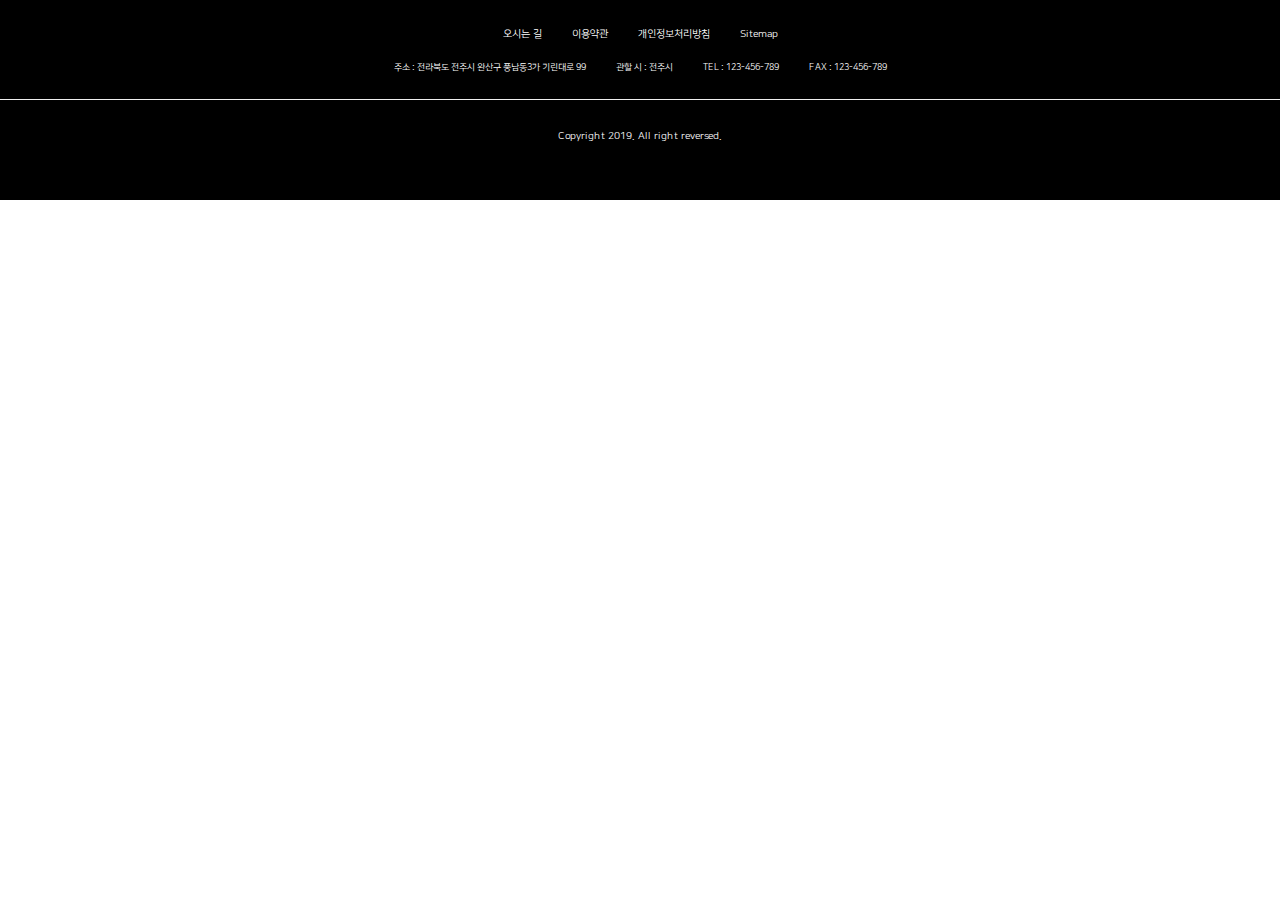
<file: hanok/index_footer.html>
<!DOCTYPE html>
<html lang="ko">
<head>
    <meta charset="UTF-8">
    <title>전주한옥마을 푸터</title>
    <meta name="viewport" content="width=device-width , initial-scale=1.0">
    <link rel="stylesheet" href="css/main.css">
	<link rel="stylesheet" href="css/index_footer.css">
    <script src="js/prefixfree.min.js"></script>
    <script src="js/jquery-3.4.1.min.js"></script>
    <style>
		body {font-family:  'NanumSquareR';}
	</style>
   
	<script>

	</script>
    
</head>
<body>  
	<footer id="footer">
		<ul class="footer_t">
			<li><a href="#">오시는 길</a></li>
			<li><a href="#">이용약관</a></li>
			<li><a href="#">개인정보처리방침</a></li>
			<li><a href="#">Sitemap</a></li>
		</ul>
		<ul class="footer_m">
			<li>주소 : 전라북도 전주시 완산구 풍남동3가 기린대로 99</li>
			<li>관할 시 : 전주시</li>
			<li>TEL : 123-456-789</li>
			<li>FAX : 123-456-789</li>
		</ul>
		<P>Copyright 2019. All right reversed.</P>
	</footer>
</body>
</html>
</file>
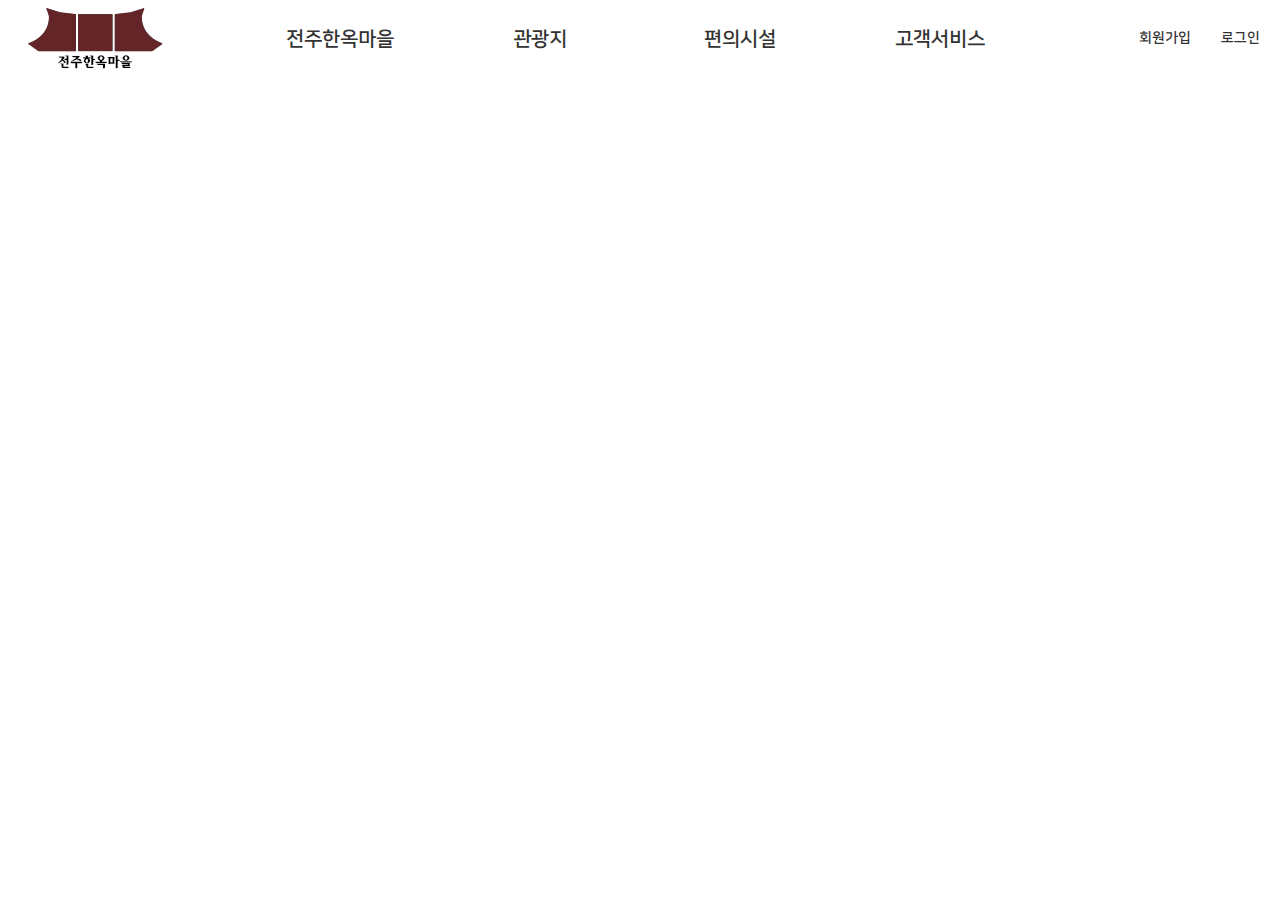
<file: hanok/index_header.html>
<!DOCTYPE html>
<html lang="ko">
<head>
    <meta charset="UTF-8">
    <title>전주한옥마을 헤더</title>
    <meta name="viewport" content="width=device-width , initial-scale=1.0">
    <link rel="stylesheet" href="css/main.css">
    <link rel="stylesheet" href="css/index_header.css">

    
    <script src="js/prefixfree.min.js"></script>
    <script src="js/jquery-3.4.1.min.js"></script>
    <style>
		body {font-family:  'NanumSquareR';}
	</style>
   
	<script>
		$(function(){
			
			$("#gnb>ul>li").hover(function(){
				var i = $(this).index();
				$("ul.sub_menu").stop().slideDown();
				$("header").css({"height":"350px","transition": "0.5s"});
			}, function(){
				$("ul.sub_menu").stop().slideUp();
				$("header").css({"height":"80px","transition": "0.5s"});

			});
			
			
			$("#gnb > ul > li ").mouseenter(function(){
				var i = $(this).index();
				$("#gnb > ul > li > a ").removeClass();
				/*$("#gnb > ul > li > a").eq(i).addClass("kkk");*/
			});
			$("#gnb > ul > li ").mouseleave(function(){
				var i = $(this).index();
				/*$("#gnb > ul > li > a").eq(i).removeClass("kkk");*/
			});
			
			$(".m_nav > .b1").click(function(){
				$(".one").slideToggle("fast");
				$(".two").slideUp("fast");
				$(".three").slideUp("fast");
				$(".four").slideUp("fast");
			});
			
			$(".m_nav > .b2").click(function(){
				$(".one").slideUp("fast");
				$(".two").slideToggle("fast");
				$(".three").slideUp("fast");
				$(".four").slideUp("fast");
			});
			
			$(".m_nav > .b3").click(function(){
				$(".one").slideUp("fast");
				$(".two").slideUp("fast");
				$(".three").slideToggle("fast");
				$(".four").slideUp("fast");
			});
			
			$(".m_nav > .b4").click(function(){
				$(".one").slideUp("fast");
				$(".two").slideUp("fast");
				$(".three").slideUp("fast");
				$(".four").slideToggle("fast");
			});
			
			$(".h_menu").click(function(){
				$(".m_menu").slideDown(250,"swing");
				return false;
			});
			$(".close").click(function(){
				$(".m_menu").slideUp(250,"swing");
			});
		});
	</script>
    
</head>
<body>  
	<header>
		<div id="nav">
			<h1><a href="index.html"><img src="images/logo.png" alt="로고"></a></h1>
			<div id="gnb">
			<ul>
				<li><a href="#">전주한옥마을</a><div class="t_line">전주한옥마을</div>
					<ul class="sub_menu">
						<li><a href="sub1.html">한옥마을소개</a></li>
						<li><a href="sub1-1.html">오시는 길</a></li>
					</ul>
				</li>
				<li><a href="#">관광지</a><div class="t_line">전주한옥마을</div>
					<ul class="sub_menu">
						<li><a href="sub2.html">전동성당</a></li>
						<li><a href="sub2-1.html">자만벽화마을</a></li>
						<li><a href="sub2-2.html">경기전</a></li>
						<li><a href="sub2-3.html">풍남문</a></li>
					</ul>
				</li>
                <li><a href="sub3.html">편의시설</a><div class="t_line">전주한옥마을</div>
					<ul class="sub_menu">
						<li><a href="sub3.html#section_1">관광안내소</a></li>
						<li><a href="sub3.html#section_3">공영주차장</a></li>
						<li><a href="sub3.html#section_4">셔틀버스</a></li>
					</ul>
				</li>
                <li><a href="#">고객서비스</a><div class="t_line">전주한옥마을</div>
					<ul class="sub_menu">
						<li><a href="sub4.html">뉴스</a></li>
						<li><a href="sub4-1.html">이벤트</a></li>
						<li><a href="sub4-2.html">포토</a></li>
					</ul>
				</li>
			</ul>
		</div>
			<ul class="nav_right">
				<li><a href="join.html">회원가입</a></li>
				<li><a href="login.html">로그인</a></li>
			</ul>
			<a class="h_menu" href="#"><img src="images/h_menu.png" alt="햄버거메뉴" width="30px" height="30px"></a>
			
			<div class="m_menu">
				<div class="m_top">
					<a href="login.html" class="login">로그인</a>
					<a href="join.html" class="join">회원가입</a>
					<a href="#" class="close"><img src="images/x.png" alt="취소" width="15px" height="15px"></a>
				</div>
				<ul class="m_nav">
					<li class="b1"><a href="#">전주한옥마을</a>
						<ul class="m_sub one">
							<li><a href="sub1.html">한옥마을소개</a></li>
							<li><a href="sub1-1.html">오시는길</a></li>
						</ul>
					</li>
					<li class="b2"><a href="#">관광지</a>
						<ul class="m_sub two">
							<li><a href="sub2.html">전동성당</a></li>
							<li><a href="sub2-1.html">자만벽화마을</a></li>
							<li><a href="sub2-2.html">경기전</a></li>
							<li><a href="sub2-3.html">풍남문</a></li>
						</ul>
					</li>
					<li class="b3"><a href="#">편의시설</a>
						<ul class="m_sub three">
							<li><a href="sub3.html">관광안내소</a></li>
							<li><a href="sub3.html">공영주차장</a></li>
							<li><a href="sub3.html">셔틀버스</a></li>
						</ul>
					</li>
					<li class="b4"><a href="#">고객서비스</a>
						<ul class="m_sub four">
							<li><a href="sub4.html">뉴스</a></li>
							<li><a href="sub4-1.html">이벤트</a></li>
							<li><a href="sub4-2.html">자료실</a></li>
						</ul>
					</li>
				</ul>
				<div class="m_bottom">
					<ul>
						<li><a href="https://www.instagram.com/explore/tags/%EC%A0%84%EC%A3%BC%ED%95%9C%EC%98%A5%EB%A7%88%EC%9D%84/"><i class="fa fa-instagram"></i></a></li>
						<li><a href="https://twitter.com/?lang=ko"><i class="fa fa-twitter"></i></a></li>
						<li><a href="https://www.youtube.com/channel/UCPmy2I2GzZb2YyoRh7GR_kg"><i class="fa fa-youtube"></i></a></li>
						<li><a href="https://www.facebook.com/jeonju.kr"><i class="fa fa-facebook-square"></i></a></li>
						
					</ul>
				</div>
			</div>
		</div>
		
		
	</header>
</body>
</html>
</file>
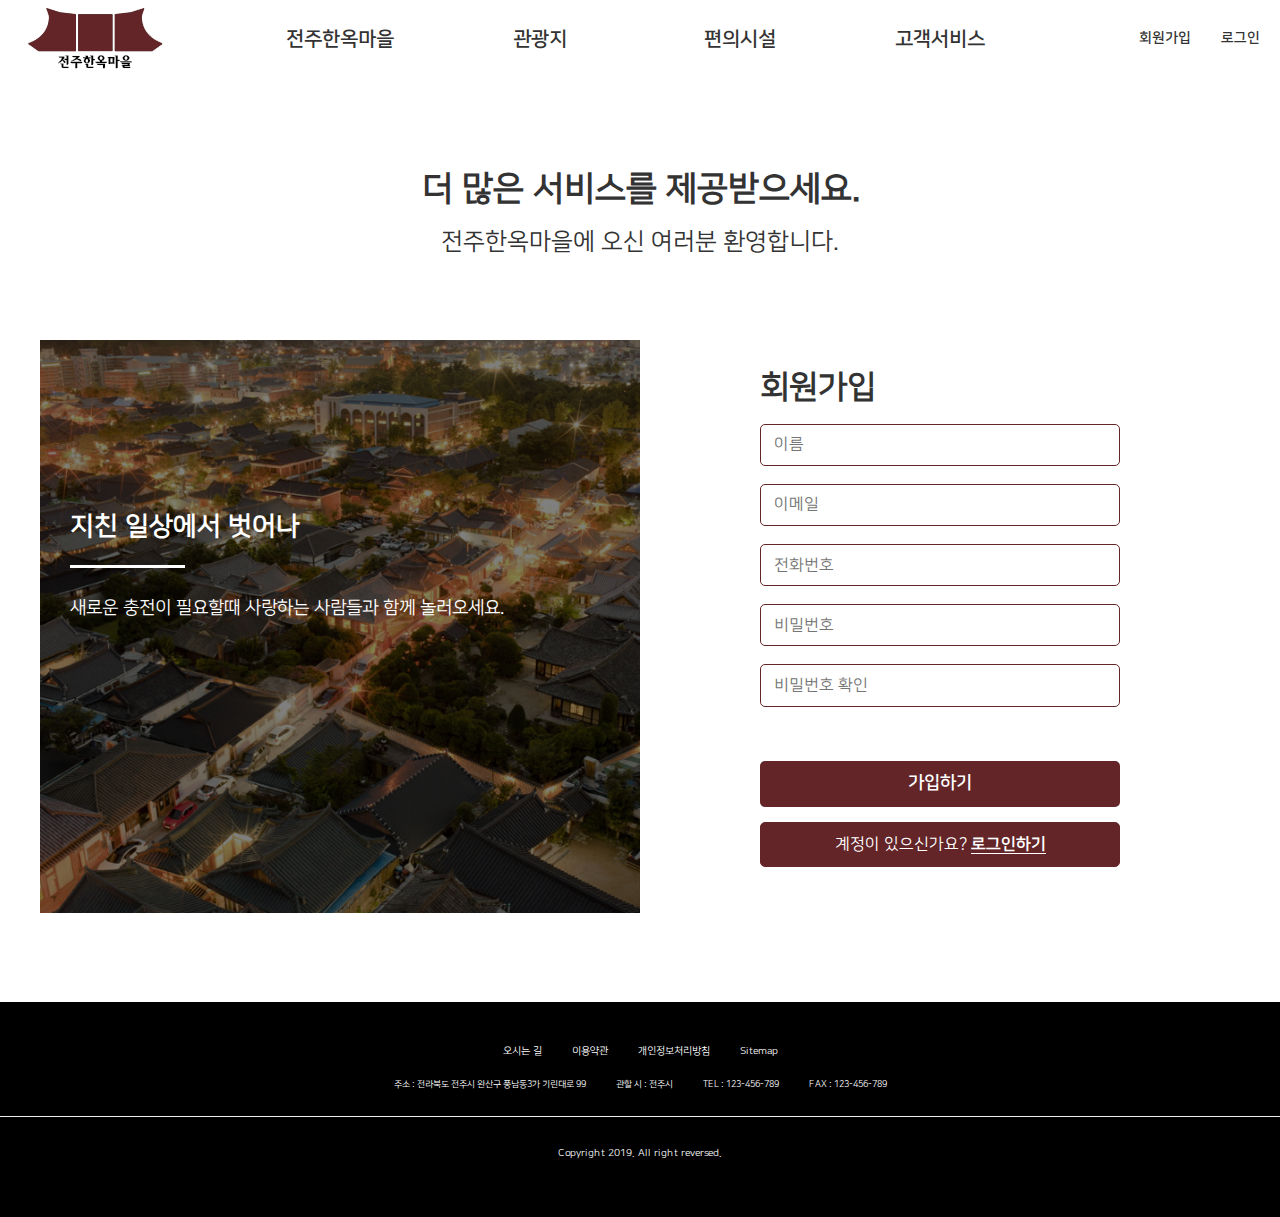
<file: hanok/join.html>
<!DOCTYPE html>
<html lang="ko">
<head>
    <meta charset="UTF-8">
    <title>회원가입</title>
    <meta name="viewport" content="width=device-width , initial-scale=1.0">
    <link rel="stylesheet" href="css/main.css">
    <link rel="stylesheet" href="css/index.css">
    <link rel="stylesheet" href="css/join.css">
    <link href="https://fonts.googleapis.com/css?family=Nanum+Myeongjo:400,700&display=swap" rel="stylesheet">
    
    <script src="js/prefixfree.min.js"></script>
    <script src="js/jquery-3.4.1.min.js"></script>



	
	<script type="text/javascript">
		$(document).ready(function(){
			
		 $("header").load("index_header.html");	
         $("footer").load("index_footer.html");
		});
	
	</script>
	
	
</head>
<body>
	<!--header-->
	<div id="cvcv">
		<header class="scroll_num"></header>
	</div>
    
        <div id="join_area">
           <h2>더 많은 서비스를 제공받으세요.</h2>
           <p class="maintxt">전주한옥마을에 오신 여러분 환영합니다.</p>
            <div class="join_img">
                <img src="images/login.png" alt="회원가입이미지">
                <h3>지친 일상에서 벗어나</h3>
                <p>새로운 충전이 필요할때 사랑하는 사람들과 함께 놀러오세요.</p>
            </div>
            <div class="join_form">
                <div class="join_box">
                    <h3 class="tit">회원가입</h3>
                    <div class="form_list">
                        <div class="input_name">
                            <input type="text" id="username" class="name" placeholder="이름">
                        </div>
                        <div class="input_email">
                            <input type="text" id="useremail" class="email" placeholder="이메일">
                        </div>
                        <div class="input_number">
                            <input type="text" id="usernumber" class="number" placeholder="전화번호">
                        </div>
                        <div class="input_pw">
                            <input type="password" id="userpw" class="pw" placeholder="비밀번호">
                        </div>
                        <div class="input_pwck">
                            <input type="password" id="userpwck" class="pwck" placeholder="비밀번호 확인">
                        </div>
                        <button type="button" class="joinbutton">가입하기</button>
                        
                        <a href="login.html" class="account">계정이 있으신가요?      <span class="account_bold">로그인하기</span></a>
                        
                        
                    </div>
                </div>
                
            </div>
        </div>
    
    
	<footer id="footer"></footer>
	
	
	
	
	
</body>
</html>
</file>
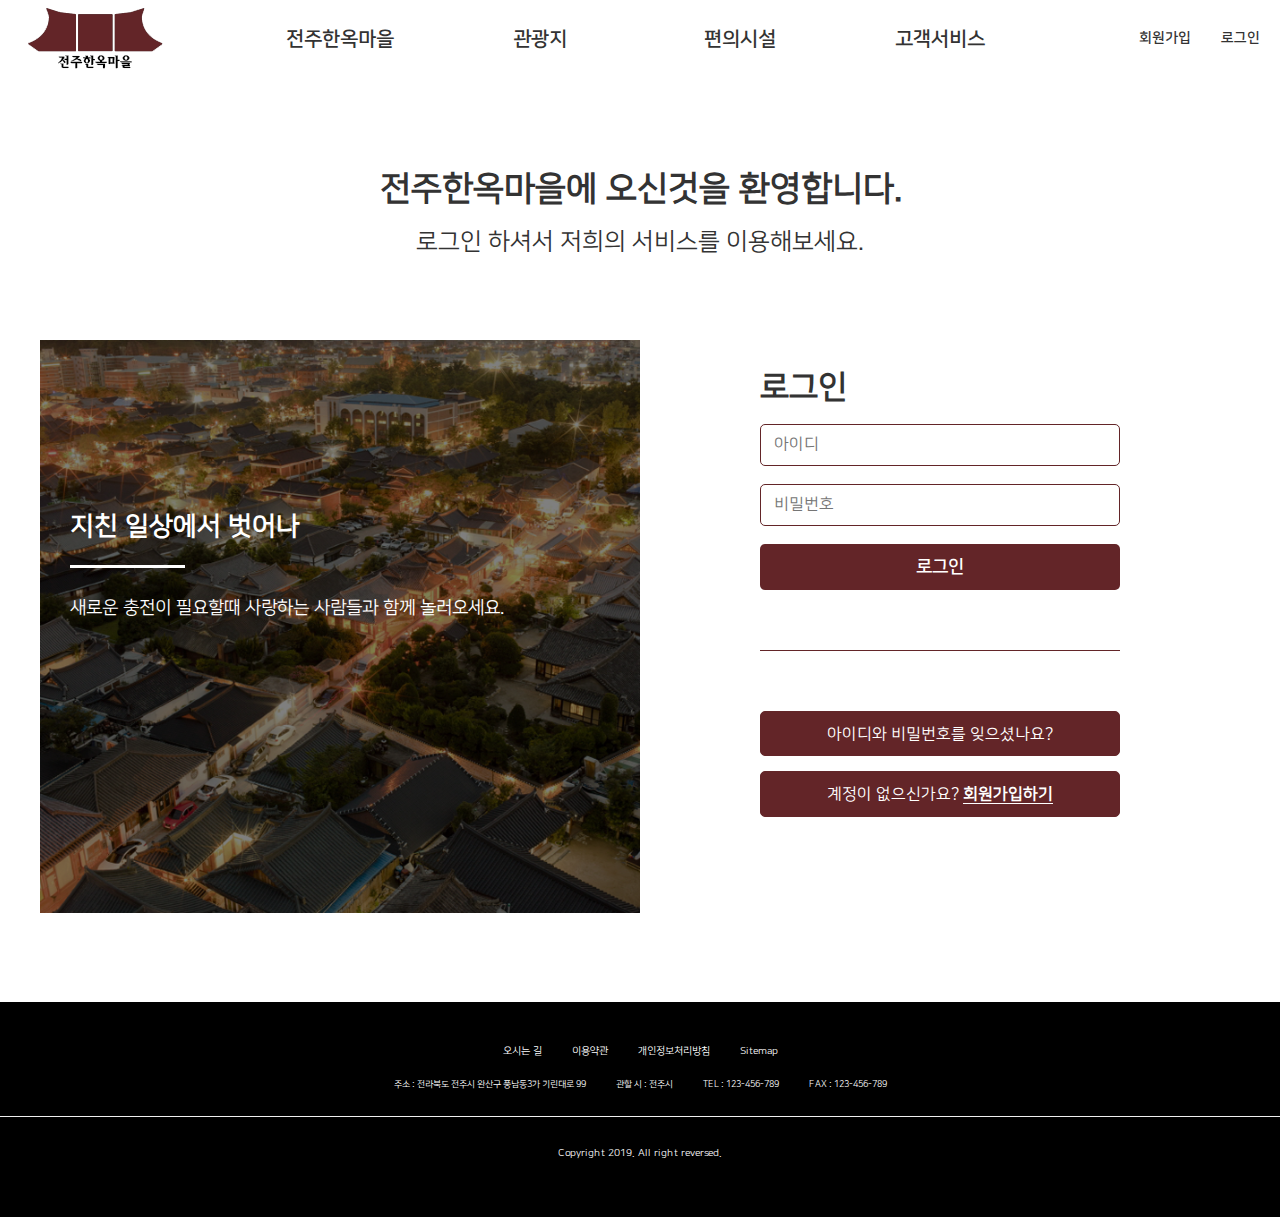
<file: hanok/login.html>
<!DOCTYPE html>
<html lang="ko">
<head>
    <meta charset="UTF-8">
    <title>로그인</title>
    <meta name="viewport" content="width=device-width , initial-scale=1.0">
    <link rel="stylesheet" href="css/main.css">
    <link rel="stylesheet" href="css/index.css">
    <link rel="stylesheet" href="css/login.css">
    <link href="https://fonts.googleapis.com/css?family=Nanum+Myeongjo:400,700&display=swap" rel="stylesheet">
    
    <script src="js/prefixfree.min.js"></script>
    <script src="js/jquery-3.4.1.min.js"></script>



	
	<script type="text/javascript">
		$(document).ready(function(){
			
		 $("header").load("index_header.html");	
         $("footer").load("index_footer.html");
		});
	
	</script>
	
	
</head>
<body>
	<!--header-->
	<div id="cvcv">
		<header class="scroll_num"></header>
	</div>
    
        <div id="login_area">
           <h2>전주한옥마을에 오신것을 환영합니다.</h2>
           <p class="maintxt">로그인 하셔서 저희의 서비스를 이용해보세요.</p>
            <div class="login_img">
                <img src="images/login.png" alt="">
                <h3>지친 일상에서 벗어나</h3>
                <p>새로운 충전이 필요할때 사랑하는 사람들과 함께 놀러오세요.</p>
            </div>
            <div class="login_form">
                <div class="login_box">
                    <h3 class="tit">로그인</h3>
                    <div class="form_list">
                        <div class="input_id">
                            <input type="id" id="userid" class="id" placeholder="아이디">
                        </div>
                        <div class="input_pw">
                            <input type="password" id="userpw" class="pw" placeholder="비밀번호">
                        </div>
                        <button type="button" class="loginbutton">로그인</button>
                    </div>
                </div>
                <div class="find_info">
                    <a href="#" class="forget">아이디와 비밀번호를 잊으셨나요?</a>
                    <a href="join.html" class="account">계정이 없으신가요?      <span class="account_bold">회원가입하기</span></a>
                </div>
            </div>
        </div>
    
    
	<footer id="footer"></footer>
	
	
	
	
	
</body>
</html>
</file>
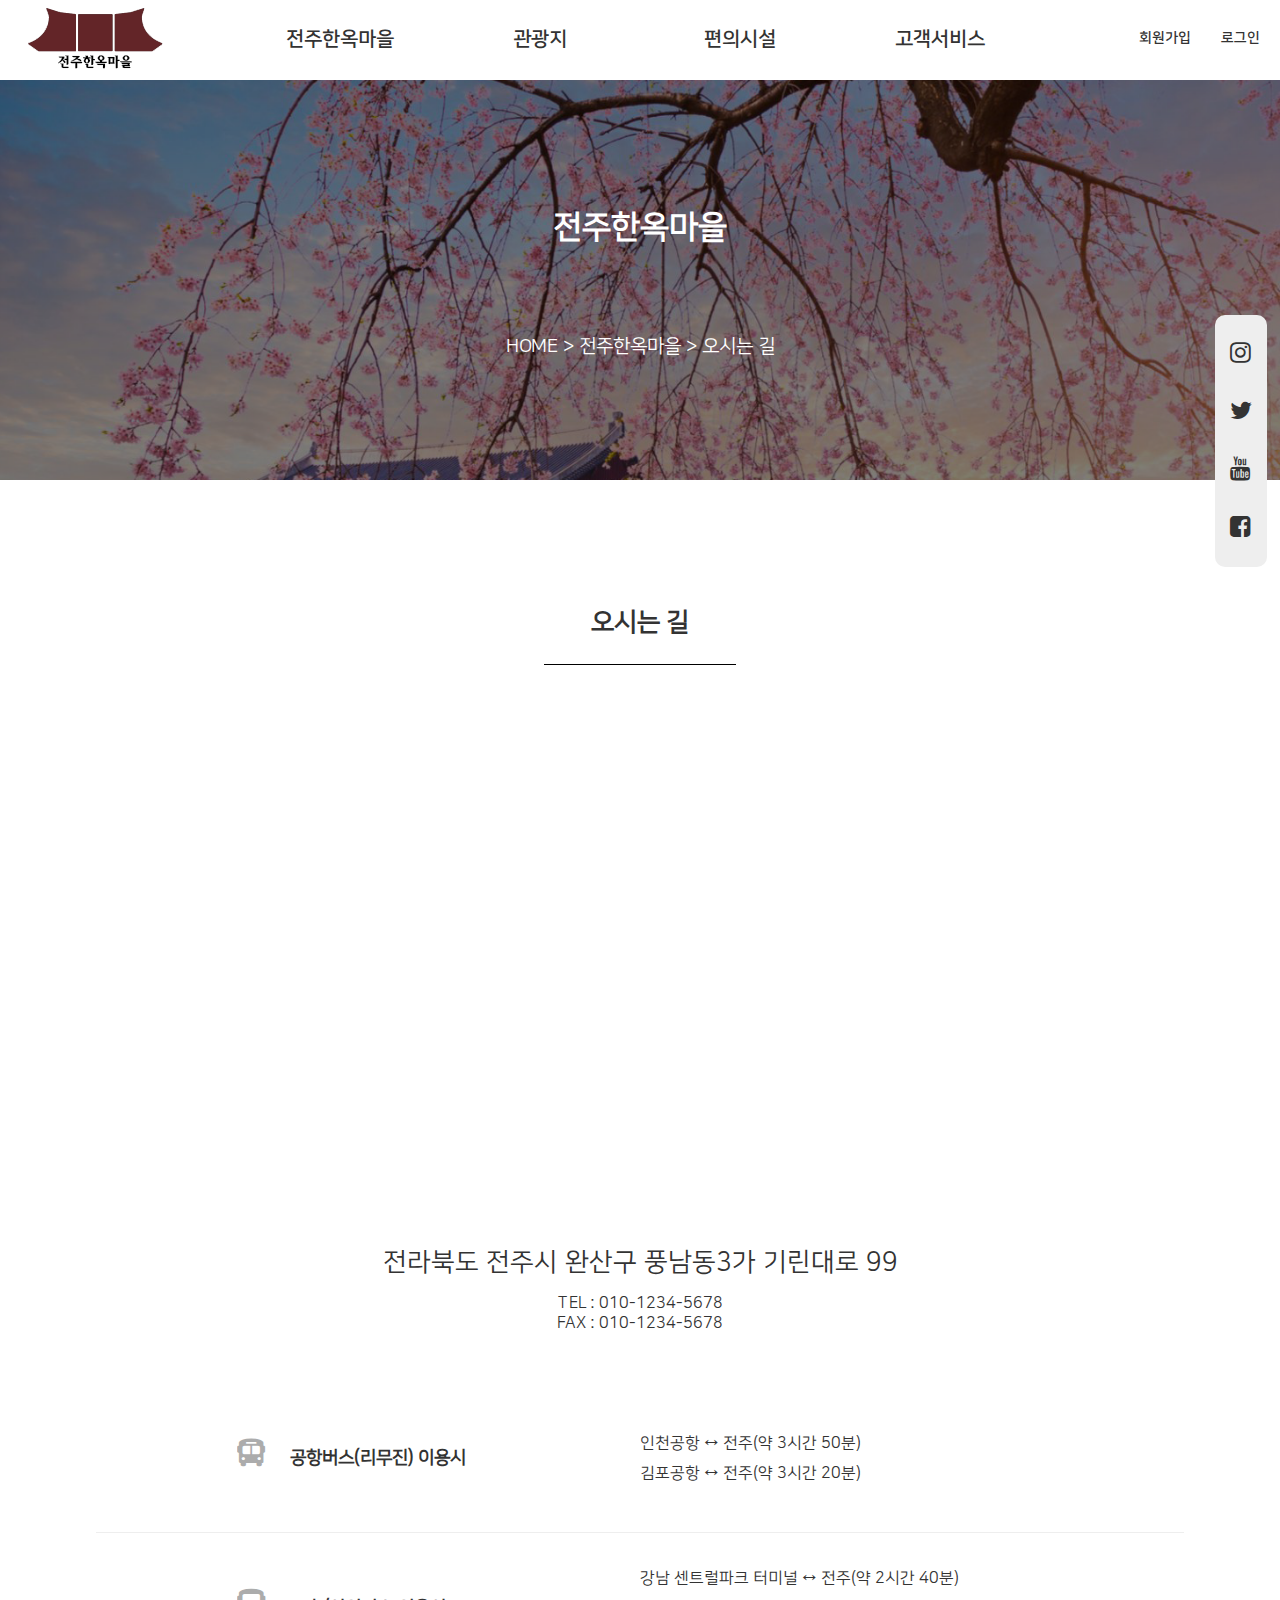
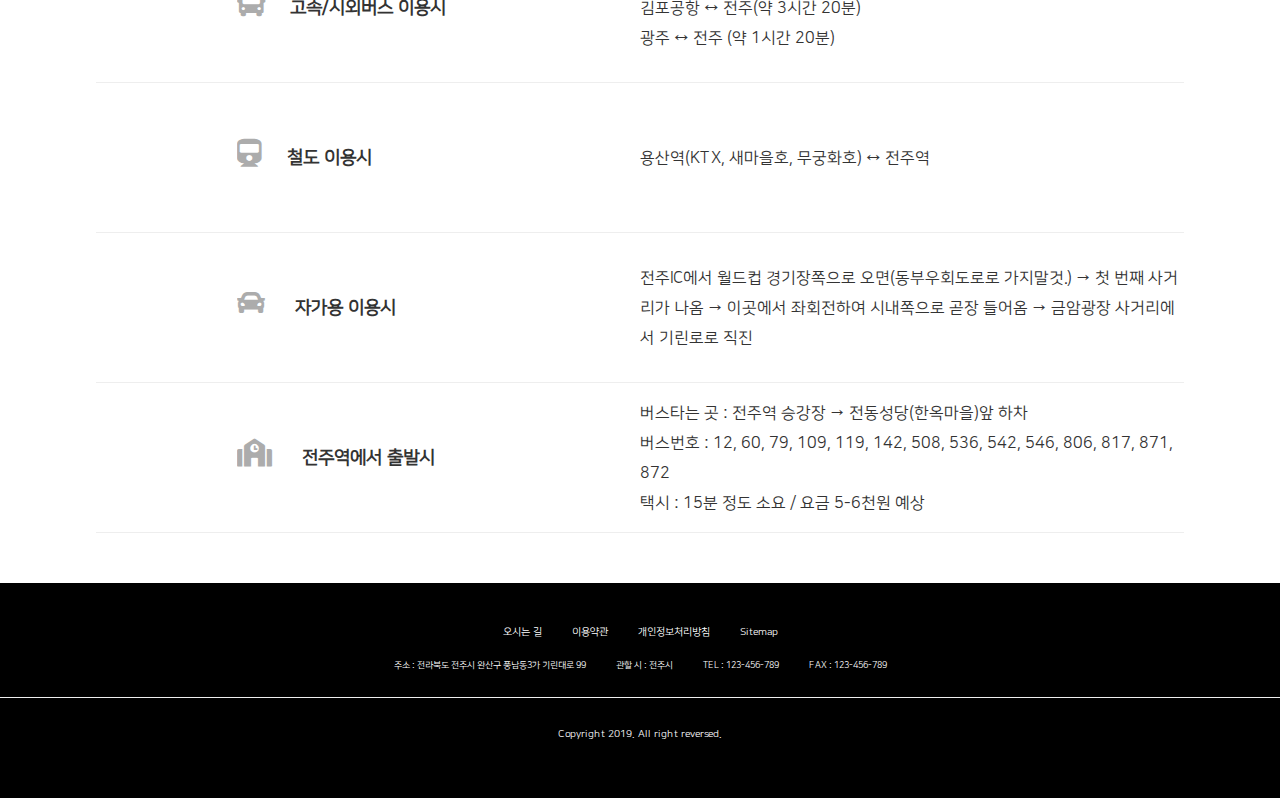
<file: hanok/sub1-1.html>
<!DOCTYPE html>
<html lang="ko">
<head>
    <meta charset="UTF-8">
    <title>오시는 길</title>
    <meta name="viewport" content="width=device-width , initial-scale=1.0">
    <link rel="stylesheet" href="css/main.css">
    <link rel="stylesheet" href="css/swiper.min.css">
    <link rel="stylesheet" href="css/index.css">
    <link rel="stylesheet" href="css/animate.css">
    <link rel="stylesheet" href="css/aos.css">
    <link rel="stylesheet" href="css/sub1-1.css">
    <link href="https://fonts.googleapis.com/css?family=Nanum+Myeongjo:400,700&display=swap" rel="stylesheet">
    <link rel="stylesheet" href="https://cdnjs.cloudflare.com/ajax/libs/font-awesome/5.8.2/css/all.min.css" />
    <link rel="stylesheet" href="https://cdnjs.cloudflare.com/ajax/libs/font-awesome/4.7.0/css/font-awesome.css" />

    <script src="js/prefixfree.min.js"></script>
    <script src="js/jquery-3.4.1.min.js"></script>
    <script src="js/swiper.min.js"></script>
    <script src="js/wow.min.js"></script>
    <script>
    	new WOW().init();
    </script>
	

	
	<script type="text/javascript">
		$(document).ready(function(){
			
		 $("header").load("index_header.html");
			
				    $(".quick_top").css({"opacity":"0","transition":"0.5s"})
			var menu = $(".quick_top");
            var contents = $(".scroll_num");
            menu.click(function(event) {
                event.preventDefault(); /*기존의 성질을 삭제*/

                var tg = $(this);
                var i = tg.index();

                var section = contents.eq(i);
                var tt = section.offset().top;



                $('html, body').stop().animate({
                    scrollTop: 0
                }, 1000);
            });

            $(document).scroll(function() {
                var sct = $(document).scrollTop();

                contents.each(function() {
                    var tg = $(this);
                    var i = tg.index();

                    if (tg.offset().top <= sct) {


                        if (i == 0) {
                            
							$(".quick_top").css({"opacity":"0","transition":"0.5s"})
                        }
                        if (i > 0) {
							$(".quick_top").css({"opacity":"1","transition":"0.5s"})
                    
                        }
                    }

                });
            });
			
		});
		
		$(document).ready(function(){
			$("footer").load("index_footer.html");
		});
	
	</script>
	
	
</head>
<body>
	<!--header-->
	<div id="cvcv">
		<header class="scroll_num"></header>
		    	<div class="quick_menu">
		    		<ul class="quick_icon">
		    			<li class="instagram">
		    				<a href="#" class="insta"><i class="fa fa-instagram"></i></a>
		    				<span class="quick_txt in">인스타그램</span>
		    			</li>
		    			<li class="twitter">
		    				<a href="#" class="twit" ><i class="fa fa-twitter"></i></a>
		    				<span class="quick_txt tw">트위터</span>
		    			</li>
		    			<li class="youtube">
		    				<a href="#" class="youtu"><i class="fa fa-youtube"></i></a>
		    				<span class="quick_txt yu">유튜브</span>
		    			</li>
		    			<li class="facebook">
		    				<a href="#" class="fabook"><i class="fa fa-facebook-square"></i></a>
		    				<span class="quick_txt fb">페이스북</span>
		    			</li>
		    		</ul>
		    		<div class="quick_top">TOP</div>
		    	</div>
		    	<div class="m_qt">TOP</div>
	</div>
    	
    	<div class="t_bg scroll_num">
    		<h2>전주한옥마을</h2>
    		<p>HOME > 전주한옥마을 > 오시는 길</p>
    	</div>
    	
    	
  
  	<section>
    		<div id="section_1">
    			<h2>오시는 길</h2>
    			<div class="s1">
    				<iframe src="https://www.google.com/maps/embed?pb=!1m18!1m12!1m3!1d12941.463284616075!2d127.15972818438077!3d35.81549927620265!2m3!1f0!2f0!3f0!3m2!1i1024!2i768!4f13.1!3m3!1m2!1s0x3570236212eebd4b%3A0x8ef4be1bc6d0848e!2z7KCE7KO8IO2VnOyYpeuniOydhA!5e0!3m2!1sko!2skr!4v1572316176167!5m2!1sko!2skr" width="100%" height="450" frameborder="0" style="border:0;" allowfullscreen=""></iframe>
    				<div class="map_txt">
    				    <p class="map_address">전라북도 전주시 완산구 풍남동3가 기린대로 99</p>
    				    <p class="map_tel">TEL : 010-1234-5678</p>
    				    <p class="map_fax">FAX : 010-1234-5678</p>
    				</div>
    				<div class="come_info">
    				    <ul class="info_container">
    				        <li class="info_title"><i class="fas fa-bus-alt"></i>&nbsp;&nbsp;&nbsp;&nbsp;&nbsp;공항버스(리무진) 이용시
    				        </li>
    				        <li class="info_stxt">
    				            <p>인천공항 ↔ 전주(약 3시간 50분)<br>김포공항 ↔ 전주(약 3시간 20분)</p>
    				        </li>
    				        
    				        <li class="info_title"><i class="fas fa-bus"></i>&nbsp;&nbsp;&nbsp;&nbsp;&nbsp;고속/시외버스 이용시</li>
    				        <li class="info_stxt">
    				            <p>강남 센트럴파크 터미널 ↔ 전주(약 2시간 40분)<br>김포공항 ↔ 전주(약 3시간 20분)<br>광주 ↔ 전주 (약 1시간 20분)</p>
    				            
    				        </li>
    				        
    				        <li class="info_title">
    				            <i class="fas fa-train"></i>&nbsp;&nbsp;&nbsp;&nbsp;&nbsp;철도 이용시
    				        </li>
    				        <li class="info_stxt">
    				            <p>용산역(KTX, 새마을호, 무궁화호) ↔ 전주역</p>
    				        </li>
    				        
    				        <li class="info_title"><i class="fas fa-car"></i>
    				            &nbsp;&nbsp;&nbsp;&nbsp;&nbsp;자가용 이용시
    				        </li>
    				        <li class="info_stxt">
    				            <p>
    				                전주IC에서 월드컵 경기장쪽으로 오면(동부우회도로로 가지말것.) → 첫 번째 사거리가 나옴 → 이곳에서 좌회전하여 시내쪽으로 곧장 들어옴 → 금암광장 사거리에서 기린로로 직진
    				            </p>
    				        </li>
    				        
    				        <li class="info_title"><i class="fas fa-school"></i>
    				            &nbsp;&nbsp;&nbsp;&nbsp;&nbsp;전주역에서 출발시
    				        </li>
    				        <li class="info_stxt">
    				            <p>버스타는 곳 : 전주역 승강장 → 전동성당(한옥마을)앞 하차 <br>
버스번호 : 12, 60, 79, 109, 119, 142, 508, 536, 542, 546, 806, 817, 871, 872  <br> 택시 : 15분 정도 소요 / 요금 5-6천원 예상</p>
    				        </li>
    				        
    				    </ul>
    				</div>
    			</div>
    		</div>
    		
    		<div id="section_2">
    			
    		</div>
    		
    		
    		
    	</section>

      
      

		

	<footer id="footer"></footer>
	
	
	<script>
		$(document).ready(function(){
			
				$(".instagram").mouseover(function(){
				$(".in").css("opacity","1");
			});
			
			$(".instagram").mouseleave(function(){
				$(".in").css("opacity","0");
			});
			
			$(".twitter").mouseover(function(){
				$(".tw").css("opacity","1");
			});
			
			$(".twitter").mouseleave(function(){
				$(".tw").css("opacity","0");
			});
			
			$(".youtube").mouseover(function(){
				$(".yu").css("opacity","1");
			});
			
			$(".youtube").mouseleave(function(){
				$(".yu").css("opacity","0");
			});
			
			$(".facebook").mouseover(function(){
				$(".fb").css("opacity","1");
			});
			
			$(".facebook").mouseleave(function(){
				$(".fb").css("opacity","0");
			});
			$(".m_qt").click(function(){
				$("html,body").animate({scrollTop:0},500);
			});
	
		});
		
		
	</script>
	
	
</body>
</html>
</file>
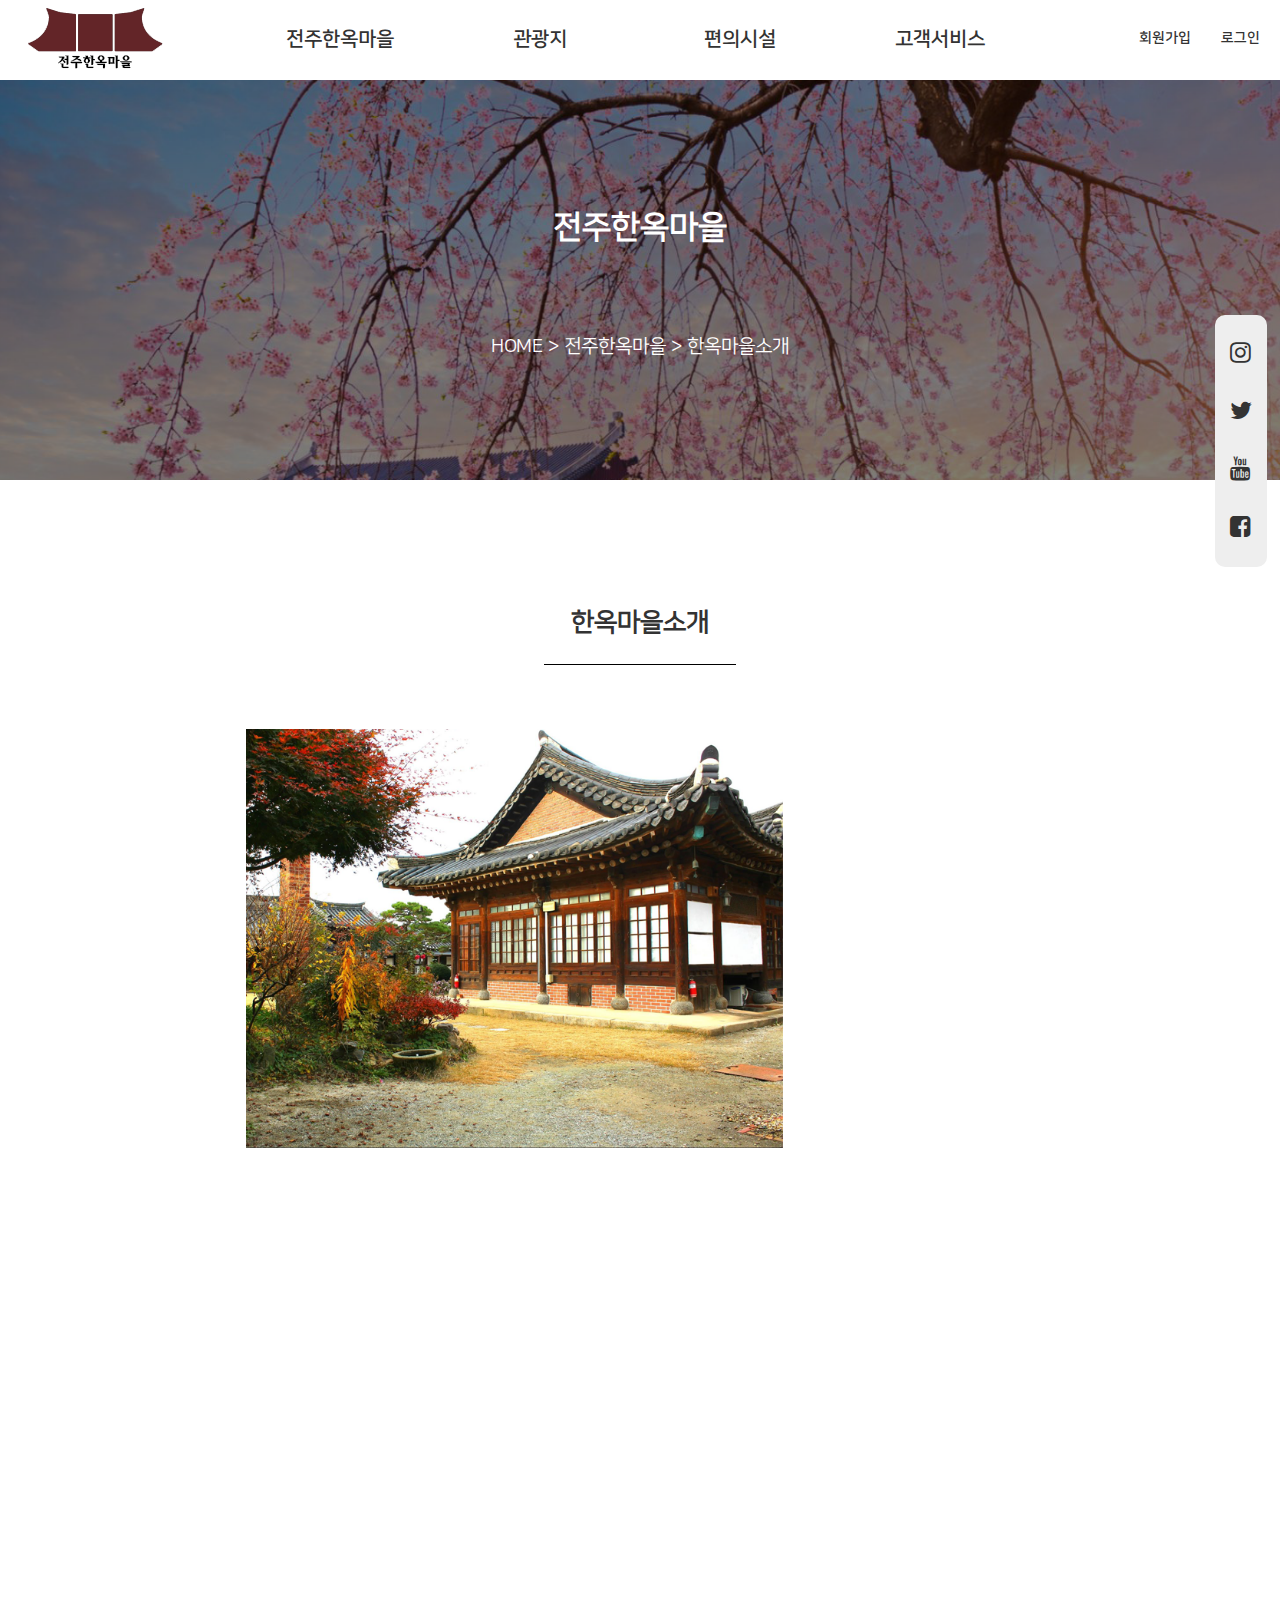
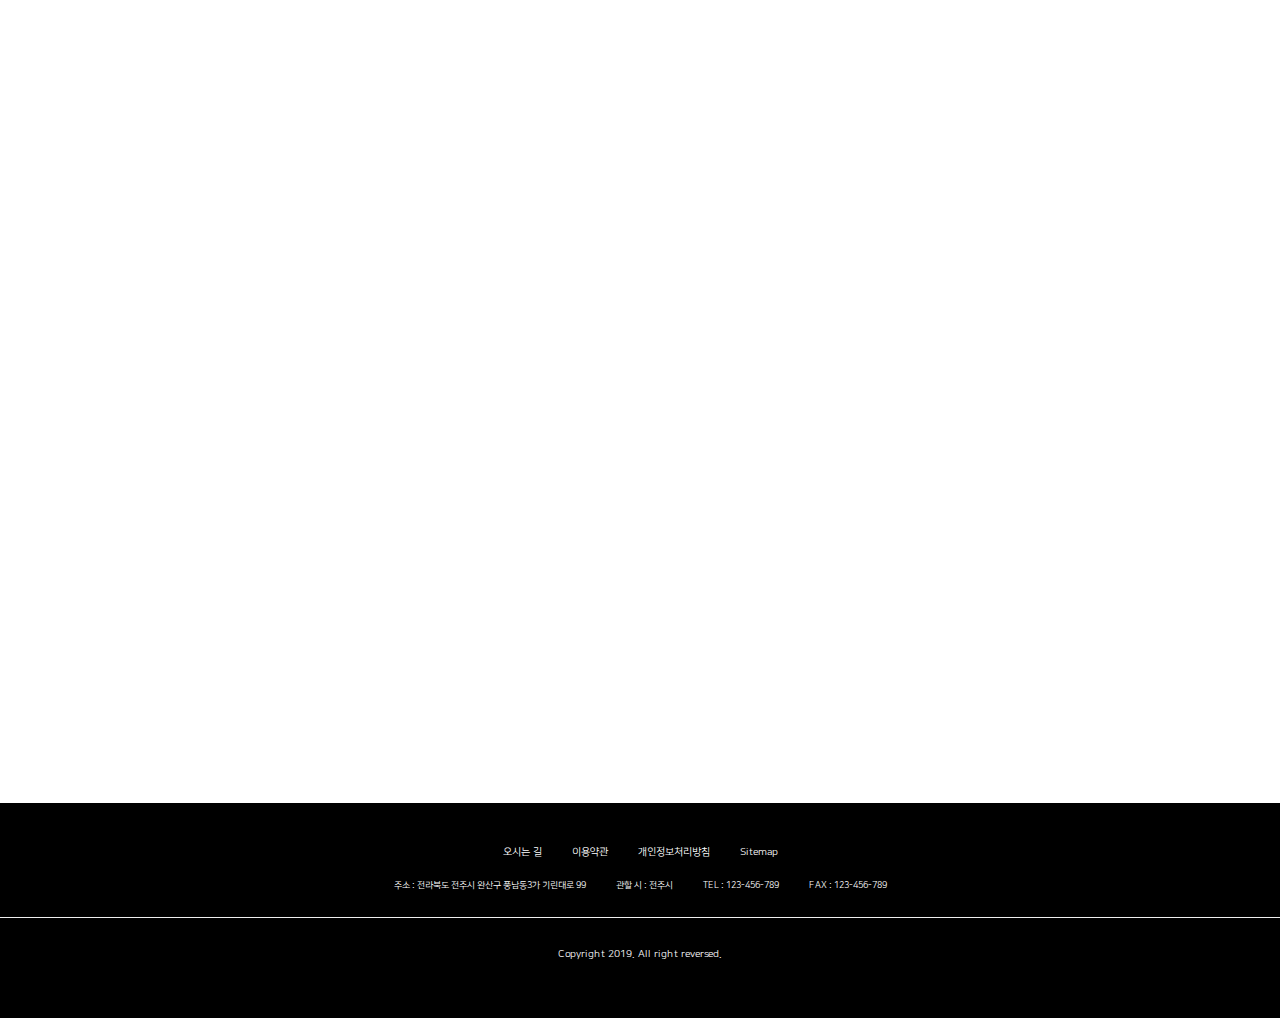
<file: hanok/sub1.html>
<!DOCTYPE html>
<html lang="ko">
<head>
    <meta charset="UTF-8">
    <title>한옥마을소개</title>
    <meta name="viewport" content="width=device-width , initial-scale=1.0">
    <link rel="stylesheet" href="css/main.css">
    <link rel="stylesheet" href="css/swiper.min.css">
    <link rel="stylesheet" href="css/index.css">
    <link rel="stylesheet" href="css/animate.css">
    <link rel="stylesheet" href="css/aos.css">
    <link rel="stylesheet" href="css/sub1.css">
    <link href="https://fonts.googleapis.com/css?family=Nanum+Myeongjo:400,700&display=swap" rel="stylesheet">
    <link rel="stylesheet" href="https://cdnjs.cloudflare.com/ajax/libs/font-awesome/4.7.0/css/font-awesome.css" />
    
    <script src="js/prefixfree.min.js"></script>
    <script src="js/jquery-3.4.1.min.js"></script>
    <script src="js/swiper.min.js"></script>
    <script src="js/wow.min.js"></script>
    <script>
    	new WOW().init();
    </script>
	

	
	<script type="text/javascript">
		$(document).ready(function(){
			
		 $("header").load("index_header.html");
			
				    $(".quick_top").css({"opacity":"0","transition":"0.5s"})
			var menu = $(".quick_top");
            var contents = $(".scroll_num");
            menu.click(function(event) {
                event.preventDefault(); /*기존의 성질을 삭제*/

                var tg = $(this);
                var i = tg.index();

                var section = contents.eq(i);
                var tt = section.offset().top;



                $('html, body').stop().animate({
                    scrollTop: 0
                }, 1000);
            });

            $(document).scroll(function() {
                var sct = $(document).scrollTop();

                contents.each(function() {
                    var tg = $(this);
                    var i = tg.index();

                    if (tg.offset().top <= sct) {


                        if (i == 0) {
                            
							$(".quick_top").css({"opacity":"0","transition":"0.5s"})
                        }
                        if (i > 0) {
							$(".quick_top").css({"opacity":"1","transition":"0.5s"})
                    
                        }
                    }

                });
            });
			
		});
		
		$(document).ready(function(){
			$("footer").load("index_footer.html");
		});
	
	</script>
	
	
</head>
<body>
	<!--header-->
	<div id="cvcv">
		<header class="scroll_num"></header>
		    	<div class="quick_menu">
		    		<ul class="quick_icon">
		    			<li class="instagram">
		    				<a href="#" class="insta"><i class="fa fa-instagram"></i></a>
		    				<span class="quick_txt in">인스타그램</span>
		    			</li>
		    			<li class="twitter">
		    				<a href="#" class="twit" ><i class="fa fa-twitter"></i></a>
		    				<span class="quick_txt tw">트위터</span>
		    			</li>
		    			<li class="youtube">
		    				<a href="#" class="youtu"><i class="fa fa-youtube"></i></a>
		    				<span class="quick_txt yu">유튜브</span>
		    			</li>
		    			<li class="facebook">
		    				<a href="#" class="fabook"><i class="fa fa-facebook-square"></i></a>
		    				<span class="quick_txt fb">페이스북</span>
		    			</li>
		    		</ul>
		    		<div class="quick_top">TOP</div>
		    	</div>
		    	<div class="m_qt">TOP</div>
	</div>
    	
    	<div class="t_bg scroll_num">
    		<h2>전주한옥마을</h2>
    		<p>HOME > 전주한옥마을 > 한옥마을소개</p>
    	</div>
    	
    	
  
  	<section>
    		<div id="section_1">
    			<h2>한옥마을소개</h2>
    			<div class="s1">
    				<div class="bgimage">
    					<img src="images/s1_c1.png" alt="소개이미지1">
    				</div>
    				
    				<div class="s1_box">
    					<div class="s1_txt wow slideInRight">
    						2017년 기준 연 1,100만명의 관광객이 다녀가는 전주한옥마을은 일제강점기 일본인들의 세력 확장에 대한 반발로 한국인들이 교동과 풍남동 일대에 근대식 한옥들을 짓기 시작하면서 발전했다.
    					    <br><br>
    					
    					2010년 전주는 국제슬로시티연맹으로부터 세계 최초 도시형 국제슬로시티로 선정되었고, 2016년 재지정되었다. 또한 2012년 유네스코 음식 창의 도시로 선정되었고, 2016년 론리플래닛이 선정한 ‘1년 안에 가봐야 할 아시아 10대 명소’에 3위로 선정되었다. 
    					<br><br>2014년 이후 해마다 국내 관광지 최상위에 올랐다. 전주한옥마을은 국제적인 문화관광의 명소가 되어 한 해 천만 명 이상의 관광객이 다녀가는 명실상부한 대한민국 대표 관광지, 국제적인 문화관광명소가 되었다.
    					</div>
    				</div>
    			</div>
    		</div>
    		
    		<div id="section_2">
    			<div class="s2">
    				<div class="s2_img">
    						<img src="images/c2_1.png" alt="한옥마을소개사진" class="i1 wow fadeInUp">
    						<p class="i1_txt1 it_hover1 wow fadeInUp">한옥마을 거리</p>
    					
    						<img src="images/c2_2.png" alt="한옥마을소개사진" class="i2 wow fadeInUp">
    						<p class="i2_txt2 it_hover2 wow fadeInUp">한옥마을 전경</p>
    					
    						<img src="images/c2_3.png" alt="한옥마을소개사진" class="i3 wow fadeInUp">
    						<p class="i3_txt3 it_hover3 wow fadeInUp">풍남문</p>
    					
    						<img src="images/c2_4.png" alt="한옥마을소개사진" class="i4 wow fadeInUp" data-wow-delay="0.3s">
    						<p class="i4_txt4 it_hover1 wow fadeInUp" data-wow-delay="0.3s">자만벽화마을</p>
    					
    						<img src="images/c2_5.png" alt="한옥마을소개사진" class="i5 wow fadeInUp" data-wow-delay="0.3s">
    						<p class="i5_txt5 it_hover2 wow fadeInUp" data-wow-delay="0.3s">경기전</p>
    					
    						<img src="images/c2_6.png" alt="한옥마을소개사진" class="i6 wow fadeInUp" data-wow-delay="0.3s">
    						<p class="i6_txt6 it_hover3 wow fadeInUp" data-wow-delay="0.3s">전동성당</p>
    					
    						<img src="images/c2_7.png" alt="한옥마을소개사진" class="i7 wow fadeInUp" data-wow-delay="0.3s">
    						<p class="i7_txt7 it_hover1 wow fadeInUp" data-wow-delay="0.3s">한옥 집</p>
    					
    						<img src="images/c2_8.png" alt="한옥마을소개사진" class="i8 wow fadeInUp" data-wow-delay="0.3s">
    						<p class="i8_txt8 it_hover2 wow fadeInUp" data-wow-delay="0.3s">한복 체험</p>
    					
    						<img src="images/c2_9.png" alt="한옥마을소개사진" class="i9 wow fadeInUp" data-wow-delay="0.3s">
    						<p class="i9_txt9 it_hover3 wow fadeInUp" data-wow-delay="0.3s">한복 체험</p>
    					
    					
    		  					
    					
    				</div>
    			</div>
    		</div>
    		
    		
    		
    	</section>

      
      

		

	<footer id="footer"></footer>
	
	
	<script>
		$(document).ready(function(){
			
				$(".instagram").mouseover(function(){
				$(".in").css("opacity","1");
			});
			
			$(".instagram").mouseleave(function(){
				$(".in").css("opacity","0");
			});
			
			$(".twitter").mouseover(function(){
				$(".tw").css("opacity","1");
			});
			
			$(".twitter").mouseleave(function(){
				$(".tw").css("opacity","0");
			});
			
			$(".youtube").mouseover(function(){
				$(".yu").css("opacity","1");
			});
			
			$(".youtube").mouseleave(function(){
				$(".yu").css("opacity","0");
			});
			
			$(".facebook").mouseover(function(){
				$(".fb").css("opacity","1");
			});
			
			$(".facebook").mouseleave(function(){
				$(".fb").css("opacity","0");
			});
			$(".m_qt").click(function(){
				$("html,body").animate({scrollTop:0},500);
			});
	
		});
		
		
	</script>
	
	
</body>
</html>
</file>
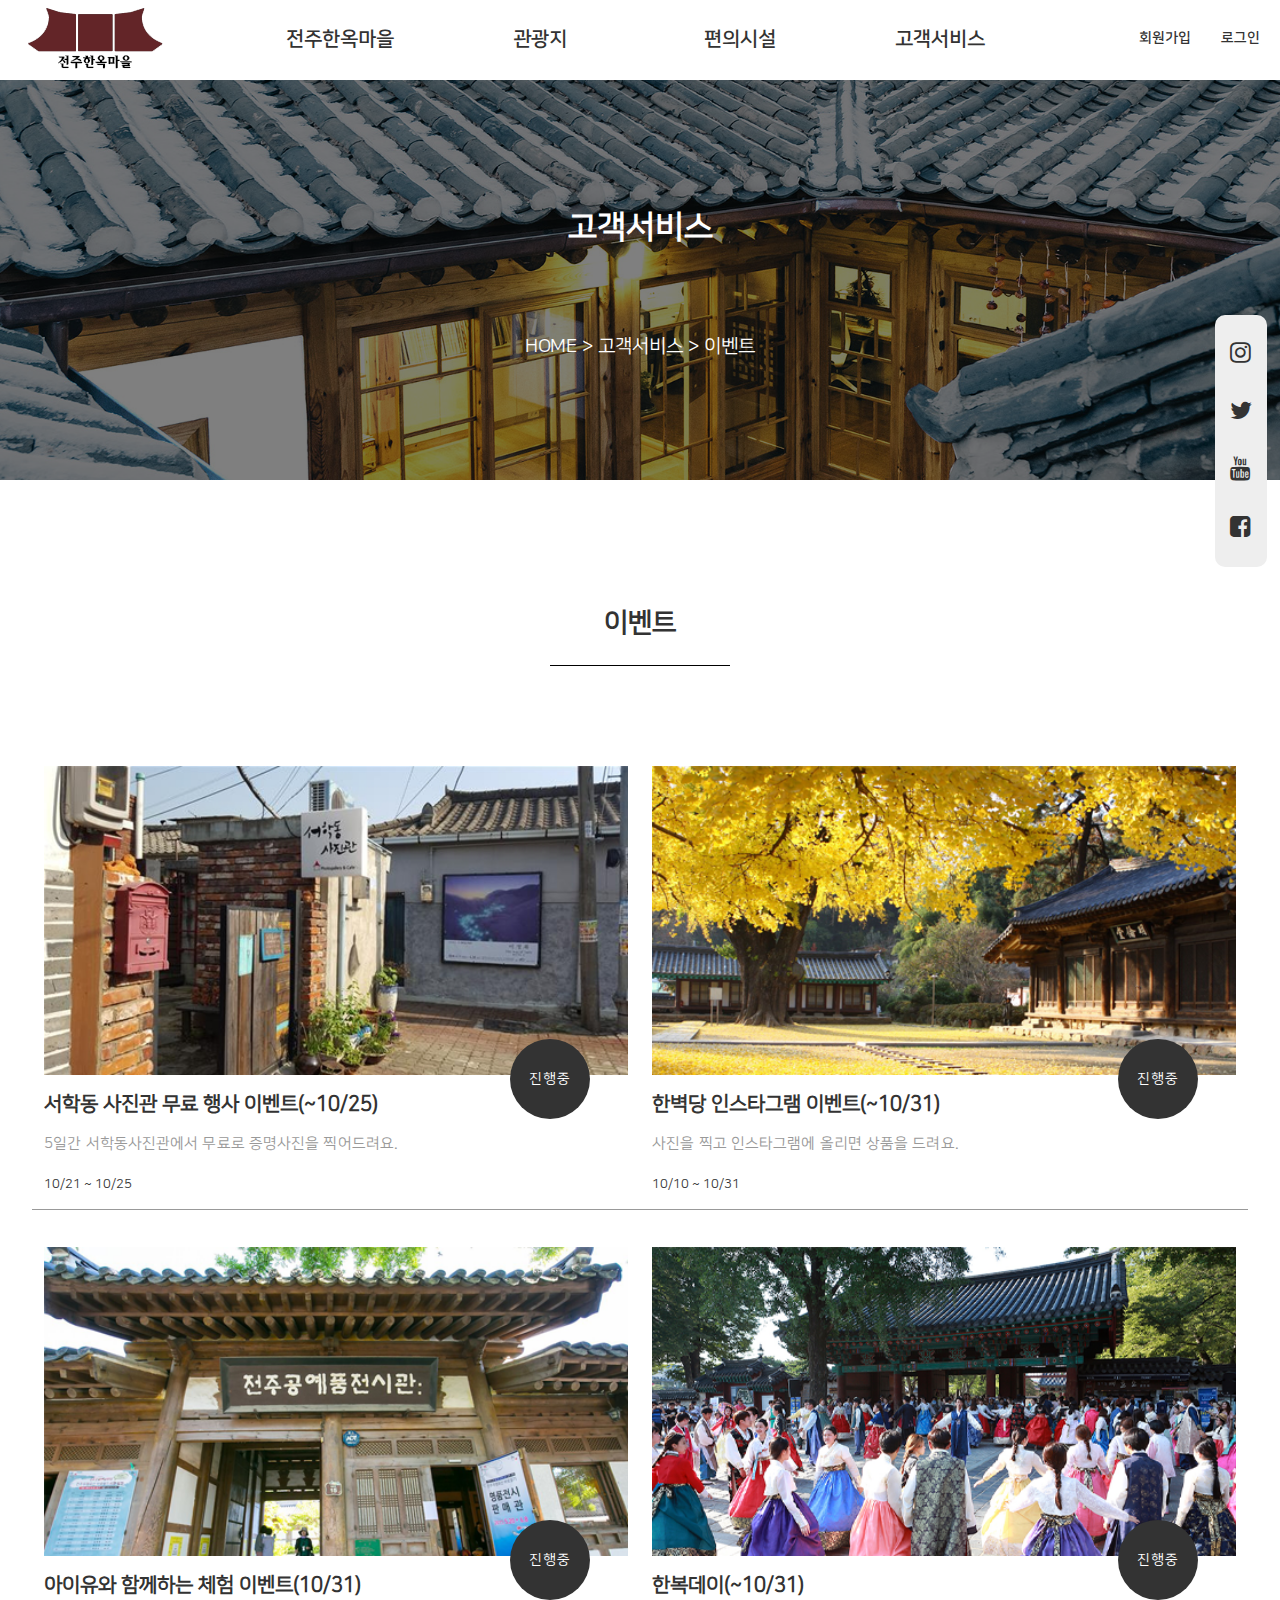
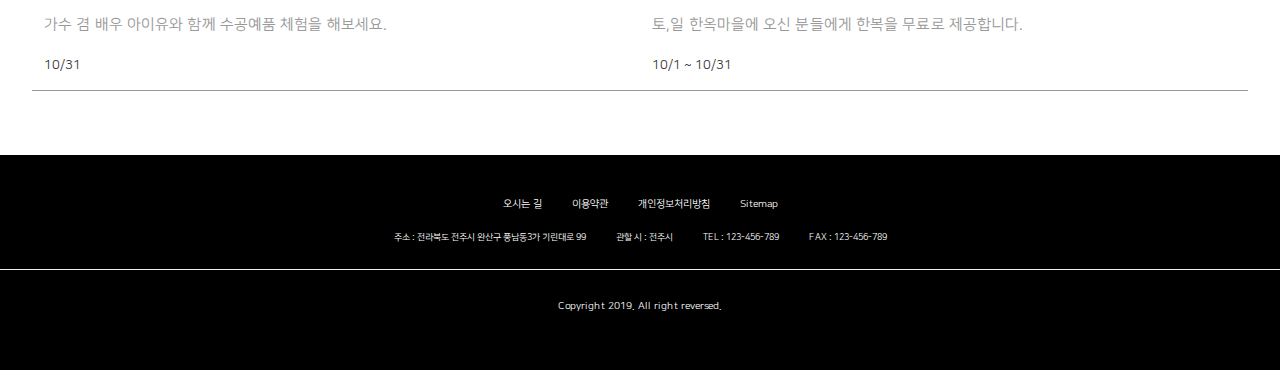
<file: hanok/sub4-1.html>
<!DOCTYPE html>
<html lang="ko">
<head>
    <meta charset="UTF-8">
    <title>이벤트</title>
    <meta name="viewport" content="width=device-width , initial-scale=1.0">
    <link rel="stylesheet" href="css/main.css">
    <link rel="stylesheet" href="css/index.css">
    <link rel="stylesheet" href="css/sub4-1.css">
    <link href="https://fonts.googleapis.com/css?family=Nanum+Myeongjo:400,700&display=swap" rel="stylesheet">
    <link rel="stylesheet" href="https://cdnjs.cloudflare.com/ajax/libs/font-awesome/4.7.0/css/font-awesome.css" />
    
    <script src="js/prefixfree.min.js"></script>
    <script src="js/jquery-3.4.1.min.js"></script>
    <script src="js/swiper.min.js"></script>
    <script src="js/wow.min.js"></script>
    
    <script>
    	new WOW().init();
        
    </script>
	

	<script type="text/javascript">
		$(document).ready(function(){
			
		 $("header").load("index_header.html");
			
				    $(".quick_top").css({"opacity":"0","transition":"0.5s"})
			var menu = $(".quick_top");
            var contents = $(".scroll_num");
            menu.click(function(event) {
                event.preventDefault(); /*기존의 성질을 삭제*/

                var tg = $(this);
                var i = tg.index();

                var section = contents.eq(i);
                var tt = section.offset().top;



                $('html, body').stop().animate({
                    scrollTop: 0
                }, 1000);
            });

            $(document).scroll(function() {
                var sct = $(document).scrollTop();

                contents.each(function() {
                    var tg = $(this);
                    var i = tg.index();

                    if (tg.offset().top <= sct) {


                        if (i == 0) {
                            
							$(".quick_top").css({"opacity":"0","transition":"0.5s"})
                        }
                        if (i > 0) {
							$(".quick_top").css({"opacity":"1","transition":"0.5s"})
                    
                        }
                    }

                });
            });
			
		
			
		});
		
		
		$(document).ready(function(){
			$("footer").load("index_footer.html");
		});
		
		
	
	</script>
	
	
</head>
<body>
	<!--header-->
	<div id="cvcv">
		<header class="scroll_num"></header>
		    	<div class="quick_menu">
		    		<ul class="quick_icon">
		    			<li class="instagram">
		    				<a href="#" class="insta"><i class="fa fa-instagram"></i></a>
		    				<span class="quick_txt in">인스타그램</span>
		    			</li>
		    			<li class="twitter">
		    				<a href="#" class="twit" ><i class="fa fa-twitter"></i></a>
		    				<span class="quick_txt tw">트위터</span>
		    			</li>
		    			<li class="youtube">
		    				<a href="#" class="youtu"><i class="fa fa-youtube"></i></a>
		    				<span class="quick_txt yu">유튜브</span>
		    			</li>
		    			<li class="facebook">
		    				<a href="#" class="fabook"><i class="fa fa-facebook-square"></i></a>
		    				<span class="quick_txt fb">페이스북</span>
		    			</li>
		    		</ul>
		    		<div class="quick_top">TOP</div>
		    	</div>
		    	<div class="m_qt">TOP</div>
	</div>
    	
    	<div class="t_bg scroll_num">
    		<h2>고객서비스</h2>
    		<p>HOME > 고객서비스 > 이벤트 </p>
    	</div>
    	
    	<section>
    		<div id="section_1">
    			<h2>이벤트</h2>	
    		</div>
    		
    		<div id="section_2">
                <div class="event">
                    <ul class="event_cover">
                        <li class="event_list">
                            <img src="images/event/event1.png" alt="이벤트사진">
                            <p class="event_tit">서학동 사진관 무료 행사 이벤트(~10/25)</p>
                            <p class="event_stit">5일간 서학동사진관에서 무료로 증명사진을 찍어드려요.</p>
                            <p class="event_date">10/21 ~ 10/25</p>
                            <div class="event_bx">진행중</div>
                        </li>
                        <li class="event_list">
                            <img src="images/event/event2.png" alt="이벤트사진">
                            <p class="event_tit">한벽당 인스타그램 이벤트(~10/31)</p>
                            <p class="event_stit">사진을 찍고 인스타그램에 올리면 상품을 드려요.</p>
                            <p class="event_date">10/10 ~ 10/31</p>
                            <div class="event_bx">진행중</div>
                        </li>
                        <li class="event_list">
                            <img src="images/event/event3.png" alt="이벤트사진">
                            <p class="event_tit">아이유와 함께하는 체험 이벤트(10/31)</p>
                            <p class="event_stit">가수 겸 배우 아이유와 함께 수공예품 체험을 해보세요.</p>
                            <p class="event_date">10/31</p>
                            <div class="event_bx">진행중</div>
                        </li>
                        <li class="event_list">
                            <img src="images/event/event4.png" alt="이벤트사진">
                            <p class="event_tit">한복데이(~10/31)</p>
                            <p class="event_stit">토,일 한옥마을에 오신 분들에게 한복을 무료로 제공합니다.</p>
                            <p class="event_date">10/1 ~ 10/31</p>
                            <div class="event_bx">진행중</div>
                        </li>

                    </ul>
                </div>
            </div>
    	</section>

  
  	
      
      

		

	<footer id="footer"></footer>
	
	
	<script>
		$(document).ready(function(){
			
				$(".instagram").mouseover(function(){
				$(".in").css("opacity","1");
			});
			
			$(".instagram").mouseleave(function(){
				$(".in").css("opacity","0");
			});
			
			$(".twitter").mouseover(function(){
				$(".tw").css("opacity","1");
			});
			
			$(".twitter").mouseleave(function(){
				$(".tw").css("opacity","0");
			});
			
			$(".youtube").mouseover(function(){
				$(".yu").css("opacity","1");
			});
			
			$(".youtube").mouseleave(function(){
				$(".yu").css("opacity","0");
			});
			
			$(".facebook").mouseover(function(){
				$(".fb").css("opacity","1");
			});
			
			$(".facebook").mouseleave(function(){
				$(".fb").css("opacity","0");
			});
			$(".m_qt").click(function(){
				$("html,body").animate({scrollTop:0},500);
			});
	
		});
		
		
	</script>
	
	
</body>
</html>
</file>
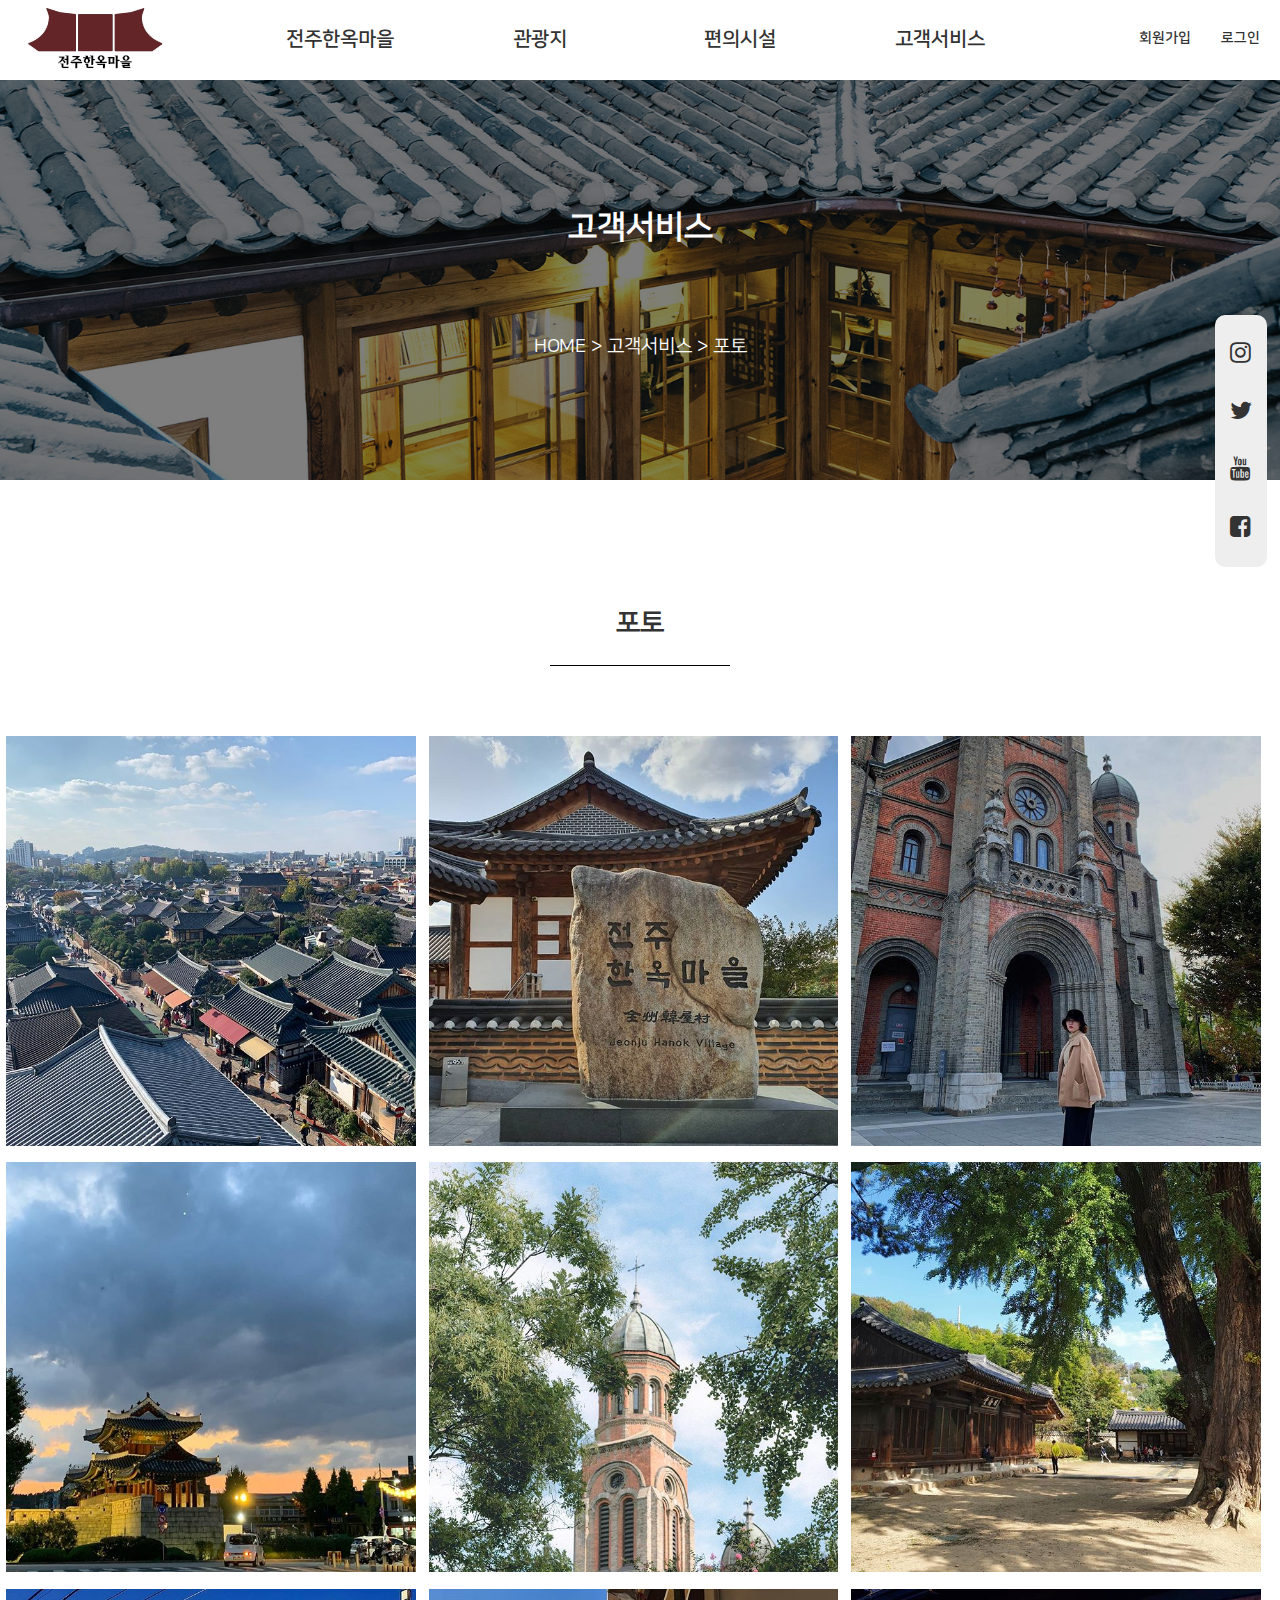
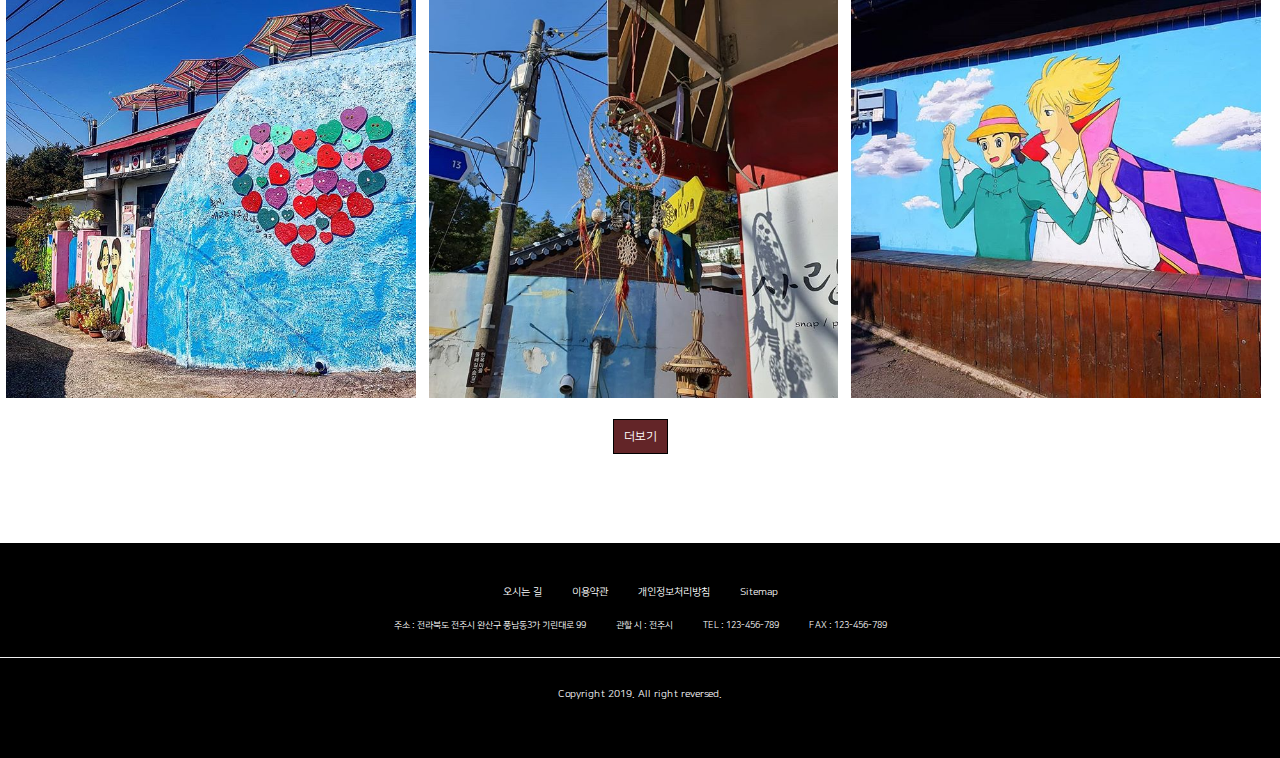
<file: hanok/sub4-2.html>
<!DOCTYPE html>
<html lang="ko">
<head>
    <meta charset="UTF-8">
    <title>포토</title>
    <meta name="viewport" content="width=device-width , initial-scale=1.0">
    <link rel="stylesheet" href="css/main.css">
    <link rel="stylesheet" href="css/index.css">
    <link rel="stylesheet" href="css/sub4-2.css">
    <link href="https://fonts.googleapis.com/css?family=Nanum+Myeongjo:400,700&display=swap" rel="stylesheet">
    <link rel="stylesheet" href="https://cdnjs.cloudflare.com/ajax/libs/font-awesome/4.7.0/css/font-awesome.css" />
    
    <script src="js/prefixfree.min.js"></script>
    <script src="js/jquery-3.4.1.min.js"></script>
    <script src="js/swiper.min.js"></script>
    <script src="js/wow.min.js"></script>
    
    <script>
    	new WOW().init();
        
        $(function(){
           $(".photo_txt").hide();
           
                    
           $(".photo ul li").mouseenter(function(){
               var i = $(this).index();
               var aa = "a"+i;
               $("."+aa).fadeIn();
           });
            $(".photo ul li").mouseleave(function(){
              var i = $(this).index();
             var aa = "a"+i;
               $("."+aa).fadeOut();
           });
            
            $(".more").click(function(e){
                e.preventDefault();
               $(".photo ul li:nth-child(odd)").css(
"display","block"); 
                $(".more").css("display","none");
            });
        });
    </script>
	

	<script type="text/javascript">
		$(document).ready(function(){
			
		 $("header").load("index_header.html");
			
				    $(".quick_top").css({"opacity":"0","transition":"0.5s"})
			var menu = $(".quick_top");
            var contents = $(".scroll_num");
            menu.click(function(event) {
                event.preventDefault(); /*기존의 성질을 삭제*/

                var tg = $(this);
                var i = tg.index();

                var section = contents.eq(i);
                var tt = section.offset().top;



                $('html, body').stop().animate({
                    scrollTop: 0
                }, 1000);
            });

            $(document).scroll(function() {
                var sct = $(document).scrollTop();

                contents.each(function() {
                    var tg = $(this);
                    var i = tg.index();

                    if (tg.offset().top <= sct) {


                        if (i == 0) {
                            
							$(".quick_top").css({"opacity":"0","transition":"0.5s"})
                        }
                        if (i > 0) {
							$(".quick_top").css({"opacity":"1","transition":"0.5s"})
                    
                        }
                    }

                });
            });
			
		
			
		});
		
		
		$(document).ready(function(){
			$("footer").load("index_footer.html");
		});
		
		
	
	</script>
	
	
</head>
<body>
	<!--header-->
	<div id="cvcv">
		<header class="scroll_num"></header>
		    	<div class="quick_menu">
		    		<ul class="quick_icon">
		    			<li class="instagram">
		    				<a href="#" class="insta"><i class="fa fa-instagram"></i></a>
		    				<span class="quick_txt in">인스타그램</span>
		    			</li>
		    			<li class="twitter">
		    				<a href="#" class="twit" ><i class="fa fa-twitter"></i></a>
		    				<span class="quick_txt tw">트위터</span>
		    			</li>
		    			<li class="youtube">
		    				<a href="#" class="youtu"><i class="fa fa-youtube"></i></a>
		    				<span class="quick_txt yu">유튜브</span>
		    			</li>
		    			<li class="facebook">
		    				<a href="#" class="fabook"><i class="fa fa-facebook-square"></i></a>
		    				<span class="quick_txt fb">페이스북</span>
		    			</li>
		    		</ul>
		    		<div class="quick_top">TOP</div>
		    	</div>
		    	<div class="m_qt">TOP</div>
	</div>
    	
    	<div class="t_bg scroll_num">
    		<h2>고객서비스</h2>
    		<p>HOME > 고객서비스 > 포토 </p>
    	</div>
    	
    	<section>
    		<div id="section_1">
    			<h2>포토</h2>	
    		</div>
    		
    		<div id="section_2">
               <div class="photo">
                   <ul>
                       <li>
                           <div class="photo_imgbx">
                               <img src="images/photo/photo_1.jpg" alt="포토사진">
                           </div>
                           <div class="photo_txt a0">
                               <p>전주한옥마을의 멋진 전경 모습</p>
                           </div>
                       </li>
                       <li>
                           <div class="photo_imgbx">
                               <img src="images/photo/photo_2.jpg" alt="포토사진">
                           </div>
                           <div class="photo_txt a1">
                               <p>전주한옥마을 입구의 비석</p>
                           </div>
                       </li>
                       <li>
                           <div class="photo_imgbx">
                               <img src="images/photo/photo_3.jpg" alt="포토사진">
                           </div>
                           <div class="photo_txt a2">
                               <p>전동성당 앞</p>
                           </div>
                       </li>
                       <li>
                           <div class="photo_imgbx">
                               <img src="images/photo/photo_4.jpg" alt="포토사진">
                           </div>
                           <div class="photo_txt a3">
                               <p>풍남문의 야경</p>
                           </div>
                       </li>
                       <li>
                           <div class="photo_imgbx">
                               <img src="images/photo/photo_5.jpg" alt="포토사진">
                           </div>
                           <div class="photo_txt a4">
                               <p>천주교 전주교구 전동성당</p>
                           </div>
                       </li>
                       <li>
                          <div class="photo_imgbx">
                                <img src="images/photo/photo_6.jpg" alt="포토사진">
                           </div>
                           <div class="photo_txt a5">
                               <p>경기전</p>
                           </div>
                       </li>
                       <li>
                           <div class="photo_imgbx">
                               <img src="images/photo/photo_7.jpg" alt="포토사진">
                           </div>
                           <div class="photo_txt a6">
                               <p>벽화마을 하트벽</p>
                           </div>
                       </li>
                       <li>
                           <div class="photo_imgbx">
                               <img src="images/photo/photo_8.jpg" alt="포토사진">
                           </div>
                           <div class="photo_txt a7">
                               <p>벽화마을 드림캐쳐</p>
                           </div>
                       </li>
                       <li>
                           <div class="photo_imgbx">
                               <img src="images/photo/photo_9.jpg" alt="포토사진">
                           </div>
                           <div class="photo_txt a8">
                               <p>벽화마을 만화벽</p>
                           </div>
                       </li>
                   </ul>
               </div>
               
               <div class="more">
                   <p>더보기</p>
               </div>
            </div>
    	</section>

  
  	
      
      

		

	<footer id="footer"></footer>
	
	
	<script>
		$(document).ready(function(){
			
				$(".instagram").mouseover(function(){
				$(".in").css("opacity","1");
			});
			
			$(".instagram").mouseleave(function(){
				$(".in").css("opacity","0");
			});
			
			$(".twitter").mouseover(function(){
				$(".tw").css("opacity","1");
			});
			
			$(".twitter").mouseleave(function(){
				$(".tw").css("opacity","0");
			});
			
			$(".youtube").mouseover(function(){
				$(".yu").css("opacity","1");
			});
			
			$(".youtube").mouseleave(function(){
				$(".yu").css("opacity","0");
			});
			
			$(".facebook").mouseover(function(){
				$(".fb").css("opacity","1");
			});
			
			$(".facebook").mouseleave(function(){
				$(".fb").css("opacity","0");
			});
			$(".m_qt").click(function(){
				$("html,body").animate({scrollTop:0},500);
			});
	
		});
		
		
	</script>
	
	
</body>
</html>
</file>
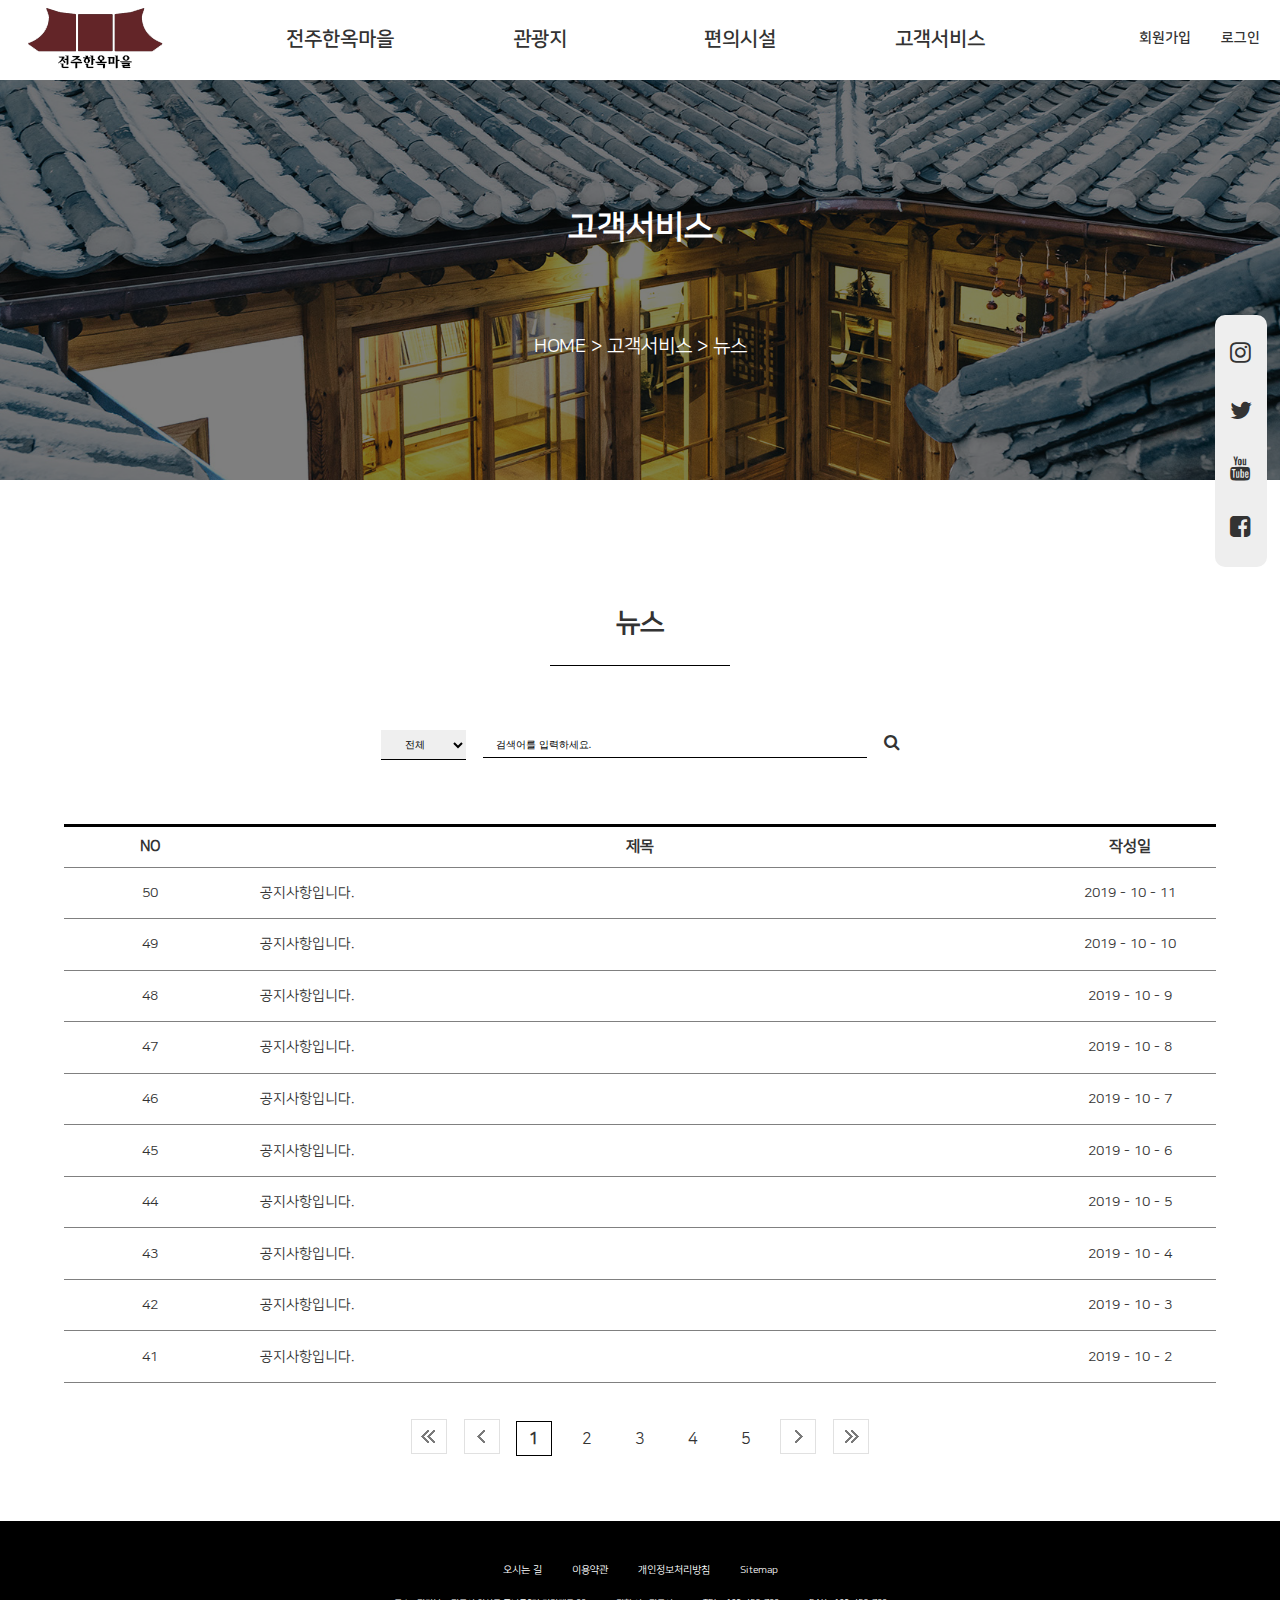
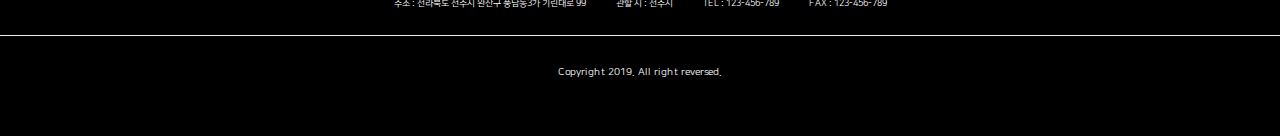
<file: hanok/sub4.html>
<!DOCTYPE html>
<html lang="ko">
<head>
    <meta charset="UTF-8">
    <title>뉴스</title>
    <meta name="viewport" content="width=device-width , initial-scale=1.0">
    <link rel="stylesheet" href="css/main.css">
    <link rel="stylesheet" href="css/swiper.min.css">
    <link rel="stylesheet" href="css/index.css">
    <link rel="stylesheet" href="css/animate.css">
    <link rel="stylesheet" href="css/aos.css">
    <link rel="stylesheet" href="css/sub4.css">
    <link href="https://fonts.googleapis.com/css?family=Nanum+Myeongjo:400,700&display=swap" rel="stylesheet">
    <link rel="stylesheet" href="https://cdnjs.cloudflare.com/ajax/libs/font-awesome/4.7.0/css/font-awesome.css" />
    
    <script src="js/prefixfree.min.js"></script>
    <script src="js/jquery-3.4.1.min.js"></script>
    <script src="js/swiper.min.js"></script>
    <script src="js/wow.min.js"></script>
    
    <script>
    	new WOW().init();
        
    $(function(){
        var i=0;
        $(".n1").show();
        $(".num_1").addClass("onClick");
        $(".num_2").removeClass("onClick");
        $(".num_3").removeClass("onClick");
        $(".num_4").removeClass("onClick");
        $(".num_5").removeClass("onClick");
        $(".n2").hide();
        $(".n3").hide();
        $(".n4").hide();
        $(".n5").hide();
        
        $(".front").click(function(e){
            e.preventDefault();
            $(".n1").show();
            $(".num_1").addClass("onClick");
            $(".num_2").removeClass("onClick");
            $(".num_3").removeClass("onClick");
            $(".num_4").removeClass("onClick");
            $(".num_5").removeClass("onClick");
            $(".n2").hide();
            $(".n3").hide();
            $(".n4").hide();
            $(".n5").hide();
        });
        
        $(".prev").click(function(e){
            e.preventDefault();
            switch(i){
                case 1:
                    i = 0;
                    $(".n1").show();
                    $(".num_1").addClass("onClick");
                    $(".num_2").removeClass("onClick");
                    $(".num_3").removeClass("onClick");
                    $(".num_4").removeClass("onClick");
                    $(".num_5").removeClass("onClick");
                    $(".n2").hide();
                    $(".n3").hide();
                    $(".n4").hide();
                    $(".n5").hide();
                    break;
                case 2:
                    i = 1;
                    $(".n2").show();
                    $(".num_2").addClass("onClick");
                    $(".num_1").removeClass("onClick");
                    $(".num_3").removeClass("onClick");
                    $(".num_4").removeClass("onClick");
                    $(".num_5").removeClass("onClick");
                    $(".n1").hide();
                    $(".n3").hide();
                    $(".n4").hide();
                    $(".n5").hide();
                    break;
                case 3:
                    i = 2;
                    $(".n3").show();
                    $(".num_3").addClass("onClick");
                    $(".num_1").removeClass("onClick");
                    $(".num_2").removeClass("onClick");
                    $(".num_4").removeClass("onClick");
                    $(".num_5").removeClass("onClick");
                    $(".n1").hide();
                    $(".n2").hide();
                    $(".n4").hide();
                    $(".n5").hide();
                    break;
                case 4:
                    i = 3;
                    $(".n4").show();
                    $(".num_4").addClass("onClick");
                    $(".num_1").removeClass("onClick");
                    $(".num_2").removeClass("onClick");
                    $(".num_3").removeClass("onClick");
                    $(".num_5").removeClass("onClick");
                    $(".n1").hide();
                    $(".n2").hide();
                    $(".n3").hide();
                    $(".n5").hide();
                    break;
            }
                    
        });
        
        $(".num_1").click(function(e){
            e.preventDefault();
            i = 0;
            $(".n1").show();
            $(".num_1").addClass("onClick");
            $(".num_2").removeClass("onClick");
            $(".num_3").removeClass("onClick");
            $(".num_4").removeClass("onClick");
            $(".num_5").removeClass("onClick");
            $(".n2").hide();
            $(".n3").hide();
            $(".n4").hide();
            $(".n5").hide();
        });
        $(".num_2").click(function(e){
            e.preventDefault();
            i = 1;
            $(".n2").show();
            $(".num_2").addClass("onClick");
            $(".num_1").removeClass("onClick");
            $(".num_3").removeClass("onClick");
            $(".num_4").removeClass("onClick");
            $(".num_5").removeClass("onClick");
            $(".n1").hide();
            $(".n3").hide();
            $(".n4").hide();
            $(".n5").hide();
        });
        $(".num_3").click(function(e){
            e.preventDefault();
            i = 2;
            $(".n3").show();
            $(".num_3").addClass("onClick");
            $(".num_1").removeClass("onClick");
            $(".num_2").removeClass("onClick");
            $(".num_4").removeClass("onClick");
            $(".num_5").removeClass("onClick");
            $(".n1").hide();
            $(".n2").hide();
            $(".n4").hide();
            $(".n5").hide();
        });
        $(".num_4").click(function(e){
            e.preventDefault();
            i = 3;
            $(".n4").show();
            $(".num_4").addClass("onClick");
            $(".num_1").removeClass("onClick");
            $(".num_2").removeClass("onClick");
            $(".num_3").removeClass("onClick");
            $(".num_5").removeClass("onClick");
            $(".n1").hide();
            $(".n2").hide();
            $(".n3").hide();
            $(".n5").hide();
        });
        $(".num_5").click(function(e){
            e.preventDefault();
            i = 4;
            $(".n5").show();
            $(".num_5").addClass("onClick");
            $(".num_1").removeClass("onClick");
            $(".num_2").removeClass("onClick");
            $(".num_3").removeClass("onClick");
            $(".num_4").removeClass("onClick");
            $(".n1").hide();
            $(".n2").hide();
            $(".n3").hide();
            $(".n4").hide();
        });
        
        $(".next").click(function(e){
            e.preventDefault();
            switch(i){
                case 0:
                    i = 1;
                    $(".n2").show();
                    $(".num_2").addClass("onClick");
                    $(".num_1").removeClass("onClick");
                    $(".num_3").removeClass("onClick");
                    $(".num_4").removeClass("onClick");
                    $(".num_5").removeClass("onClick");
                    $(".n1").hide();
                    $(".n3").hide();
                    $(".n4").hide();
                    $(".n5").hide();
                    break;
                case 1:
                    i = 2;
                    $(".n3").show();
                    $(".num_3").addClass("onClick");
                    $(".num_1").removeClass("onClick");
                    $(".num_2").removeClass("onClick");
                    $(".num_4").removeClass("onClick");
                    $(".num_5").removeClass("onClick");
                    $(".n1").hide();
                    $(".n2").hide();
                    $(".n4").hide();
                    $(".n5").hide();
                    break;
                case 2:
                    i = 3;
                    $(".n4").show();
                    $(".num_4").addClass("onClick");
                    $(".num_1").removeClass("onClick");
                    $(".num_2").removeClass("onClick");
                    $(".num_3").removeClass("onClick");
                    $(".num_5").removeClass("onClick");
                    $(".n1").hide();
                    $(".n2").hide();
                    $(".n3").hide();
                    $(".n5").hide();
                    break;
                case 3:
                    i = 4;
                    $(".n5").show();
                    $(".num_5").addClass("onClick");
                    $(".num_1").removeClass("onClick");
                    $(".num_2").removeClass("onClick");
                    $(".num_3").removeClass("onClick");
                    $(".num_4").removeClass("onClick");
                    $(".n1").hide();
                    $(".n2").hide();
                    $(".n3").hide();
                    $(".n4").hide();
                    break;
            }
                    
        });
        
        $(".back").click(function(e){
            e.preventDefault();
            $(".n5").show();
            $(".num_5").addClass("onClick");
            $(".num_1").removeClass("onClick");
            $(".num_2").removeClass("onClick");
            $(".num_3").removeClass("onClick");
            $(".num_4").removeClass("onClick");
            $(".n1").hide();
            $(".n2").hide();
            $(".n3").hide();
            $(".n4").hide();
        });
    });
        
    </script>
	

	<script type="text/javascript">
		$(document).ready(function(){
			
		 $("header").load("index_header.html");
			
				    $(".quick_top").css({"opacity":"0","transition":"0.5s"})
			var menu = $(".quick_top");
            var contents = $(".scroll_num");
            menu.click(function(event) {
                event.preventDefault(); /*기존의 성질을 삭제*/

                var tg = $(this);
                var i = tg.index();

                var section = contents.eq(i);
                var tt = section.offset().top;



                $('html, body').stop().animate({
                    scrollTop: 0
                }, 1000);
            });

            $(document).scroll(function() {
                var sct = $(document).scrollTop();

                contents.each(function() {
                    var tg = $(this);
                    var i = tg.index();

                    if (tg.offset().top <= sct) {


                        if (i == 0) {
                            
							$(".quick_top").css({"opacity":"0","transition":"0.5s"})
                        }
                        if (i > 0) {
							$(".quick_top").css({"opacity":"1","transition":"0.5s"})
                    
                        }
                    }

                });
            });
			
		
			
		});
		
		
		$(document).ready(function(){
			$("footer").load("index_footer.html");
		});
		
		
	
	</script>
	
	
</head>
<body>
	<!--header-->
	<div id="cvcv">
		<header class="scroll_num"></header>
		    	<div class="quick_menu">
		    		<ul class="quick_icon">
		    			<li class="instagram">
		    				<a href="#" class="insta"><i class="fa fa-instagram"></i></a>
		    				<span class="quick_txt in">인스타그램</span>
		    			</li>
		    			<li class="twitter">
		    				<a href="#" class="twit" ><i class="fa fa-twitter"></i></a>
		    				<span class="quick_txt tw">트위터</span>
		    			</li>
		    			<li class="youtube">
		    				<a href="#" class="youtu"><i class="fa fa-youtube"></i></a>
		    				<span class="quick_txt yu">유튜브</span>
		    			</li>
		    			<li class="facebook">
		    				<a href="#" class="fabook"><i class="fa fa-facebook-square"></i></a>
		    				<span class="quick_txt fb">페이스북</span>
		    			</li>
		    		</ul>
		    		<div class="quick_top">TOP</div>
		    	</div>
		    	<div class="m_qt">TOP</div>
	</div>
    	
    	<div class="t_bg scroll_num">
    		<h2>고객서비스</h2>
    		<p>HOME > 고객서비스 > 뉴스 </p>
    	</div>
    	
    	<section>
    		<div id="section_1">
    			<h2>뉴스</h2>	
    		</div>
    		
    		<div id="section_2">
               <div class="searchbox">
    				<form action="post" class="searcharea">
    					<fieldset>
    						<legend>게시물검색</legend>
    						<select name="select1" id="select1" class="selectbox">
    							<option value>전체</option>
    							<option value="1">제목</option>
    							<option value="2">내용</option>
    						</select>
    						<input type="text" class="text" title="검색어" placeholder="검색어를 입력하세요.">
    						<i class="fa fa-search"></i>
    					</fieldset>
    				</form>
    			</div>
    		
    		
    		
    			
    			<table class="news n1">
    				<thead>
    					<tr>
    						<td class="hnumber">NO</td>
    						<td class="hname">제목</td>
    						<td class="hdate">작성일</td>
    					</tr>
    				</thead>
    				<tbody>
    					<tr>
    						<td class="number">50</td>
    						<td class="name">공지사항입니다.</td>
    						<td class="date">2019 - 10 - 11</td>
    					</tr>
    					<tr>
    						<td class="number">49</td>
    						<td class="name">공지사항입니다.</td>
    						<td class="date">2019 - 10 - 10</td>
    					</tr>
    					<tr>
    						<td class="number">48</td>
    						<td class="name">공지사항입니다.</td>
    						<td class="date">2019 - 10 - 9</td>
    					</tr>
    					<tr>
    						<td class="number">47</td>
    						<td class="name">공지사항입니다.</td>
    						<td class="date">2019 - 10 - 8</td>
    					</tr>
    					<tr>
    						<td class="number">46</td>
    						<td class="name">공지사항입니다.</td>
    						<td class="date">2019 - 10 - 7</td>
    					</tr>
    					<tr>
    						<td class="number">45</td>
    						<td class="name">공지사항입니다.</td>
    						<td class="date">2019 - 10 - 6</td>
    					</tr>
    					<tr>
    						<td class="number">44</td>
    						<td class="name">공지사항입니다.</td>
    						<td class="date">2019 - 10 - 5</td>
    					</tr>
    					<tr>
    						<td class="number">43</td>
    						<td class="name">공지사항입니다.</td>
    						<td class="date">2019 - 10 - 4</td>
    					</tr>
    					<tr>
    						<td class="number">42</td>
    						<td class="name">공지사항입니다.</td>
    						<td class="date">2019 - 10 - 3</td>
    					</tr>
    					<tr>
    						<td class="number">41</td>
    						<td class="name">공지사항입니다.</td>
    						<td class="date">2019 - 10 - 2</td>
    					</tr>
    				</tbody>
    			</table>
    			
    			<table class="news n2">
    				<thead>
    					<tr>
    						<td class="hnumber">NO</td>
    						<td class="hname">제목</td>
    						<td class="hdate">작성일</td>
    					</tr>
    				</thead>
    				<tbody>
    					<tr>
    						<td class="number">40</td>
    						<td class="name">공지사항입니다.</td>
    						<td class="date">2019 - 10 - 11</td>
    					</tr>
    					<tr>
    						<td class="number">39</td>
    						<td class="name">공지사항입니다.</td>
    						<td class="date">2019 - 10 - 10</td>
    					</tr>
    					<tr>
    						<td class="number">38</td>
    						<td class="name">공지사항입니다.</td>
    						<td class="date">2019 - 10 - 9</td>
    					</tr>
    					<tr>
    						<td class="number">37</td>
    						<td class="name">공지사항입니다.</td>
    						<td class="date">2019 - 10 - 8</td>
    					</tr>
    					<tr>
    						<td class="number">36</td>
    						<td class="name">공지사항입니다.</td>
    						<td class="date">2019 - 10 - 7</td>
    					</tr>
    					<tr>
    						<td class="number">35</td>
    						<td class="name">공지사항입니다.</td>
    						<td class="date">2019 - 10 - 6</td>
    					</tr>
    					<tr>
    						<td class="number">34</td>
    						<td class="name">공지사항입니다.</td>
    						<td class="date">2019 - 10 - 5</td>
    					</tr>
    					<tr>
    						<td class="number">33</td>
    						<td class="name">공지사항입니다.</td>
    						<td class="date">2019 - 10 - 4</td>
    					</tr>
    					<tr>
    						<td class="number">32</td>
    						<td class="name">공지사항입니다.</td>
    						<td class="date">2019 - 10 - 3</td>
    					</tr>
    					<tr>
    						<td class="number">31</td>
    						<td class="name">공지사항입니다.</td>
    						<td class="date">2019 - 10 - 2</td>
    					</tr>
    				</tbody>
    			</table>
    			
    			<table class="news n3">
    				<thead>
    					<tr>
    						<td class="hnumber">NO</td>
    						<td class="hname">제목</td>
    						<td class="hdate">작성일</td>
    					</tr>
    				</thead>
    				<tbody>
    					<tr>
    						<td class="number">30</td>
    						<td class="name">공지사항입니다.</td>
    						<td class="date">2019 - 10 - 1</td>
    					</tr>
    					<tr>
    						<td class="number">29</td>
    						<td class="name">공지사항입니다.</td>
    						<td class="date">2019 - 9 - 30</td>
    					</tr>
    					<tr>
    						<td class="number">28</td>
    						<td class="name">공지사항입니다.</td>
    						<td class="date">2019 - 9 - 29</td>
    					</tr>
    					<tr>
    						<td class="number">27</td>
    						<td class="name">공지사항입니다.</td>
    						<td class="date">2019 - 9 - 28</td>
    					</tr>
    					<tr>
    						<td class="number">26</td>
    						<td class="name">공지사항입니다.</td>
    						<td class="date">2019 - 9 - 27</td>
    					</tr>
    					<tr>
    						<td class="number">25</td>
    						<td class="name">공지사항입니다.</td>
    						<td class="date">2019 - 9 - 26</td>
    					</tr>
    					<tr>
    						<td class="number">24</td>
    						<td class="name">공지사항입니다.</td>
    						<td class="date">2019 - 9 - 25</td>
    					</tr>
    					<tr>
    						<td class="number">23</td>
    						<td class="name">공지사항입니다.</td>
    						<td class="date">2019 - 9 - 24</td>
    					</tr>
    					<tr>
    						<td class="number">22</td>
    						<td class="name">공지사항입니다.</td>
    						<td class="date">2019 - 9 - 23</td>
    					</tr>
    					<tr>
    						<td class="number">21</td>
    						<td class="name">공지사항입니다.</td>
    						<td class="date">2019 - 9 - 22</td>
    					</tr>
    				</tbody>
    			</table>
    			
    			<table class="news n4">
    				<thead>
    					<tr>
    						<td class="hnumber">NO</td>
    						<td class="hname">제목</td>
    						<td class="hdate">작성일</td>
    					</tr>
    				</thead>
    				<tbody>
    					<tr>
    						<td class="number">20</td>
    						<td class="name">공지사항입니다.</td>
    						<td class="date">2019 - 9 - 21</td>
    					</tr>
    					<tr>
    						<td class="number">19</td>
    						<td class="name">공지사항입니다.</td>
    						<td class="date">2019 - 9 - 20</td>
    					</tr>
    					<tr>
    						<td class="number">18</td>
    						<td class="name">공지사항입니다.</td>
    						<td class="date">2019 - 9 - 19</td>
    					</tr>
    					<tr>
    						<td class="number">17</td>
    						<td class="name">공지사항입니다.</td>
    						<td class="date">2019 - 9 - 18</td>
    					</tr>
    					<tr>
    						<td class="number">16</td>
    						<td class="name">공지사항입니다.</td>
    						<td class="date">2019 - 9 - 17</td>
    					</tr>
    					<tr>
    						<td class="number">15</td>
    						<td class="name">공지사항입니다.</td>
    						<td class="date">2019 - 9 - 16</td>
    					</tr>
    					<tr>
    						<td class="number">14</td>
    						<td class="name">공지사항입니다.</td>
    						<td class="date">2019 - 9 - 15</td>
    					</tr>
    					<tr>
    						<td class="number">13</td>
    						<td class="name">공지사항입니다.</td>
    						<td class="date">2019 - 9 - 14</td>
    					</tr>
    					<tr>
    						<td class="number">12</td>
    						<td class="name">공지사항입니다.</td>
    						<td class="date">2019 - 9 - 13</td>
    					</tr>
    					<tr>
    						<td class="number">11</td>
    						<td class="name">공지사항입니다.</td>
    						<td class="date">2019 - 9 - 12</td>
    					</tr>
    				</tbody>
    			</table>
    			
    			<table class="news n5">
    				<thead>
    					<tr>
    						<td class="hnumber">NO</td>
    						<td class="hname">제목</td>
    						<td class="hdate">작성일</td>
    					</tr>
    				</thead>
    				<tbody>
    					<tr>
    						<td class="number">10</td>
    						<td class="name">공지사항입니다.</td>
    						<td class="date">2019 - 9 - 11</td>
    					</tr>
    					<tr>
    						<td class="number">9</td>
    						<td class="name">공지사항입니다.</td>
    						<td class="date">2019 - 9 - 10</td>
    					</tr>
    					<tr>
    						<td class="number">8</td>
    						<td class="name">공지사항입니다.</td>
    						<td class="date">2019 - 9 - 9</td>
    					</tr>
    					<tr>
    						<td class="number">7</td>
    						<td class="name">공지사항입니다.</td>
    						<td class="date">2019 - 9 - 8</td>
    					</tr>
    					<tr>
    						<td class="number">6</td>
    						<td class="name">공지사항입니다.</td>
    						<td class="date">2019 - 9 - 7</td>
    					</tr>
    					<tr>
    						<td class="number">5</td>
    						<td class="name">공지사항입니다.</td>
    						<td class="date">2019 - 9 - 6</td>
    					</tr>
    					<tr>
    						<td class="number">4</td>
    						<td class="name">공지사항입니다.</td>
    						<td class="date">2019 - 9 - 5</td>
    					</tr>
    					<tr>
    						<td class="number">3</td>
    						<td class="name">공지사항입니다.</td>
    						<td class="date">2019 - 9 - 4</td>
    					</tr>
    					<tr>
    						<td class="number">2</td>
    						<td class="name">공지사항입니다.</td>
    						<td class="date">2019 - 9 - 3</td>
    					</tr>
    					<tr>
    						<td class="number">1</td>
    						<td class="name">공지사항입니다.</td>
    						<td class="date">2019 - 9 - 2</td>
    					</tr>
    				</tbody>
    			</table>
    			
    			
    			
    			<div class="page_num">
    				<a href="#" class="front">
    				</a>
    				<a href="#" class="prev">
    				</a>
    				<a href="#" class="num_1">1</a>
    				<a href="#" class="num_2">2</a>
    				<a href="#" class="num_3">3</a>
    				<a href="#" class="num_4">4</a>
    				<a href="#" class="num_5">5</a>
    				<a href="#" class="next">
    				</a>
    				<a href="#" class="back">
    				</a>
    			</div>
    		</div>
    	</section>

  
  	
      
      

		

	<footer id="footer"></footer>
	
	
	<script>
		$(document).ready(function(){
			
				$(".instagram").mouseover(function(){
				$(".in").css("opacity","1");
			});
			
			$(".instagram").mouseleave(function(){
				$(".in").css("opacity","0");
			});
			
			$(".twitter").mouseover(function(){
				$(".tw").css("opacity","1");
			});
			
			$(".twitter").mouseleave(function(){
				$(".tw").css("opacity","0");
			});
			
			$(".youtube").mouseover(function(){
				$(".yu").css("opacity","1");
			});
			
			$(".youtube").mouseleave(function(){
				$(".yu").css("opacity","0");
			});
			
			$(".facebook").mouseover(function(){
				$(".fb").css("opacity","1");
			});
			
			$(".facebook").mouseleave(function(){
				$(".fb").css("opacity","0");
			});
			$(".m_qt").click(function(){
				$("html,body").animate({scrollTop:0},500);
			});
	
		});
		
		
	</script>
	
	
</body>
</html>
</file>
<file: hanok/css/index_footer.css>
@charset "utf-8";
@font-face {
            font-family: 'NanumSquareR';
            src: url('../fonts/NanumSquareR.ttf'),
                url('../fonts/NanumSquareR.eot');
}
@font-face {
            font-family: 'NanumSquareB';
            src: url('../fonts/NanumSquareB.ttf'),
                url('../fonts/NanumSquareB.eot');
}
@font-face {
            font-family: 'NanumSquareEB';
            src: url('../fonts/NanumSquareEB.ttf'),
                url('../fonts/NanumSquareB.eot');
}


footer {text-align: center; background: black; height: 200px; padding: 15px 0px 40px 0px; bottom: 0; color: white; margin: 0 auto; position: relative;}

.footer_t  {margin: 8px 0 10px;}
.footer_t  li {display: inline-block; margin: 0 13px; font-size: 0.8vw;}
.footer_t  li a {display: inline-block;}

.footer_m  {margin: 15px 0 25px;}
.footer_m  li {display: inline-block; margin: 0 13px; font-size: 0.7vw;}

#footer > p {border-top:1px solid #eee; display: block; padding-top: 30px; font-size: 0.8vw;}



@media all and (min-width:800px) and (max-width:1199px){
	.footer_t li {font-size: 1.2vw;}
	.footer_m li {font-size: 1.1vw;}
	#footer > p {font-size: 1vw;}
	footer {height: 250px; padding: 20px 0px 40px 0px;}
}
@media all and (max-width:800px){
	.footer_t li {font-size: 12px;}
	.footer_m li {font-size: 11px;}
	#footer > p {font-size: 10px;}
	footer {height: 200px; padding: 10px 0px 20px 0px;}
}
</file>
<file: hanok/css/index_header.css>
@charset "utf-8";
@font-face {
            font-family: 'NanumSquareR';
            src: url('../fonts/NanumSquareR.ttf'),
                url('../fonts/NanumSquareR.eot');
}
@font-face {
            font-family: 'NanumSquareB';
            src: url('../fonts/NanumSquareB.ttf'),
                url('../fonts/NanumSquareB.eot');
}
@font-face {
            font-family: 'NanumSquareEB';
            src: url('../fonts/NanumSquareEB.ttf'),
                url('../fonts/NanumSquareB.eot');
}


header {position: fixed; height: 80px; width: 100%; background: white; transition: 0.5s; top: 0; left: 0; z-index: 9999; font-family:'NanumSquareB';}
header #nav {max-width: 1400px; height: 80px; position: relative; margin: 0 auto;}
header #nav h1{position: absolute; left: 0; top: 5px;}

header #nav #gnb {width: 800px; _background: red; margin:0 auto; height: 80px; _background: black;}
header #nav #gnb ul {}
header #nav #gnb ul:after {display: block; clear: both; content:"";}
header #nav #gnb > ul > li {float:left; width: 25%; text-align: center; padding-top: 28px; box-sizing: border-box;}
header #nav #gnb > ul > li > a {font-size: 20px; font-weight: bold; display: inline-block;}
.t_line {width:100%; display:inline-block;border-bottom: 2px solid #632528; transition:all .5s; opacity: 0; text-indent: -9999px; padding-bottom: 6px;}
header #nav #gnb > ul > li:hover > .t_line{opacity: 1;}


header #nav #gnb ul li .sub_menu{display: none; position: relative; width:100%; left:0; box-sizing:border-box; background:white; z-index:99999; height: 180px;}
header #nav #gnb ul li .sub_menu li {width: 100%; padding-top:25px;}
header #nav #gnb ul li .sub_menu li a {font-size: 17px;}
header #nav #gnb ul li .sub_menu li a:hover {font-weight: bold; color: #632528;}


header #nav .nav_right {position: absolute; right: 0; top: 30px;}
header #nav .nav_right:after {display: block; clear: both; content:"";}
header #nav .nav_right li {float:left;}
header #nav .nav_right li a {display: block; padding-left:30px; font-size: 14px;}
header #nav .nav_right li a:hover {color:#632528; font-weight: bold;}
.h_menu {display: none;}


.m_menu { width: 100%; position: absolute; z-index: 1; right: 0; top: 0; background: white; border: 1px solid black; display: none; border-right: none; border-top:none; border-left: none;}
.m_menu .m_top {height: 75px; background: #623d3f; color: white;}
.m_menu .m_top .login {display: inline-block; padding-top: 25px; font-size: 15px; margin-left: 20px;}
.m_menu .m_top .join {display: inline-block; padding-top: 25px; font-size: 15px; margin-left: 10px;}
.m_menu .m_top .close {display: inline-block; padding-top: 25px; font-size: 15px; position: absolute; right: 20px;}

.m_menu .m_nav {}
.m_menu .m_nav > li {text-align: center;}
.m_menu .m_nav > li > a {display: block; padding: 20px 0; border-bottom: 1px solid black; border-top: 1px solid black; font-size: 15px; font-weight: bold;}
.m_menu .m_nav > li > .m_sub {display: none; border-top:1px solid black; border-bottom: 1px solid black;}
.m_menu .m_nav > li > .m_sub > li {_border-bottom: 1px solid black;}
.m_menu .m_nav > li > .m_sub > li > a {display: block; padding: 10px 0; font-size: 12px;}

.m_bottom { height:60px; border-top: 1px solid black; border-bottom: 1px solid black;}
.m_bottom ul {width: 100%;}
.m_bottom ul:after {display: block; clear: both; content:"";}
.m_bottom ul li {width: 25%; float:left; text-align: center;}
.m_bottom ul li a {display: block; padding-top: 20px;}

@media all and (max-width:1399px){
	header #nav h1{padding-left: 20px;}
	header #nav .nav_right {padding-right: 20px;}
	.m_qt{display: none;}
}


@media all and (max-width:1080px){
	header #nav h1 img {width: 120px; height: 50px; margin-top: 10px;}
	header #nav h1{padding-left: 20px;}
	header #nav #gnb {width: 400px;}
	header #nav #gnb > ul {height: 80px; padding-top: 3px;}
	header #nav #gnb > ul > li > a {font-size: 16px;}
	header #nav #gnb ul li .sub_menu li a {font-size: 14px;}
	header #nav .nav_right {padding-right: 30px; padding-top: 3px;}
	.t_line {padding-bottom: 5px;}
	.m_qt{display: none;}
}

@media all and (max-width:800px){
	header #nav h1{padding-left: 20px;}
	header #nav #gnb {display: none;}
	header #nav #gnb > ul > li > a {font-size: 16px;}
	header #nav .nav_right {display: none;}
	.h_menu {display: block; position: absolute; right: 20px; top: 15px;}
    
    .fa-instagram {font-size: 22px;}
}
</file>
<file: hanok/css/join.css>
@charset "utf-8";


#cvcv {position: relative; height: 80px; width: 100%; }

#join_area {position: relative; max-width: 1200px; margin: 0 auto; margin-top: 7%; margin-bottom: 7%;}
#join_area::after {content:""; display: block; clear: both;}
#join_area h2 {text-align: center; font-size: 34px;}
.maintxt {text-align: center; font-size: 24px; margin-top: 20px;}

/*왼쪽이미지*/
.join_img {position: relative; width: 50%; float:left; margin-top: 7%}
.join_img img {width: 100%; vertical-align: bottom; filter: brightness(0.5);}
.join_img h3 {position: absolute; top: 30%; color: white; font-size: 26px; padding-left: 5%;}
.join_img h3:after {display: block; content:""; height: 3px; width: 50%; background: white; margin-top: 10%;}
.join_img p {position: absolute; top: 45%; color: white; font-size: 18px; padding-left: 5%;}

/*오른쪽 로그인박스*/
.join_form {position: relative; width: 50%; float:left; margin-top: 7%;}
.join_box {position: relative; width: 60%; margin: 0 auto; margin-top: 5%;}
.join_box .tit {font-size: 32px;}
.input_name {margin-top: 5%;}
.input_name .name {width: 100%; padding: 3.5% 3.5%; border: 1px solid #632528; border-radius: 5px;}
.name::placeholder {font-family: "NanumSquareR"; font-size: 16px;}

.input_email {margin-top: 5%;}
.input_email .email {width: 100%; padding: 3.5% 3.5%;  border: 1px solid #632528; border-radius: 5px;}
.email::placeholder {font-family: "NanumSquareR"; font-size: 16px;}

.input_number {margin-top: 5%;}
.input_number .number {width: 100%; padding: 3.5% 3.5%;  border: 1px solid #632528; border-radius: 5px;}
.number::placeholder {font-family: "NanumSquareR"; font-size: 16px;}

.input_pw {margin-top: 5%;}
.input_pw .pw {width: 100%; padding: 3.5% 3.5%;  border: 1px solid #632528; border-radius: 5px;}
.pw::placeholder {font-family: "NanumSquareR"; font-size: 16px;}

.input_pwck {margin-top: 5%;}
.input_pwck .pwck {width: 100%; padding: 3.5% 3.5%;  border: 1px solid #632528; border-radius: 5px;}
.pwck::placeholder {font-family: "NanumSquareR"; font-size: 16px;}

.joinbutton {margin-top: 15%; display: block; width: 100%; padding: 3.5% 3.5%; text-align: center; border-radius: 5px; font-size: 18px; border: none; font-family: 'NanumSquareB'; background: #632528; color: white;}

.account {display: block; width: 100%; padding: 3.5% 3.5%; border: 1px solid #632528; background: #632528; text-align: center; border-radius: 5px; font-size: 16px; margin-top: 15px; color: white;}
.account_bold {font-weight: bold; border-bottom: 1px solid white;}




@media all and (min-width:800px) and (max-width:1199px){
    .join_img h3 {top: 30%; color: white; font-size: 24px; padding-left: 5%;}
    .join_img h3:after {width: 15%;}
    .join_img p {top: 47%; color: white; font-size: 15px; padding-left: 5%;}
    .join_box {width: 70%;}
    .join_box .tit {font-size: 30px;}
    .joinbutton {font-size: 16px; margin-top: 10%;}
    .account {font-size: 16px;}
    .account_bold {font-size: 16px;}
}

@media all and (max-width:800px){
    #join_area {margin-top: 20%; margin-bottom: 20%;}
    #join_area h2 {font-size: 22px;}
    .maintxt {font-size: 15px;}
    .join_img {display: none;}
    .join_form {width: 100%;}
    .join_box .tit {font-size: 20px;}
    .name::placeholder {font-size: 14px;}
    .email::placeholder {font-size: 14px;}
    .number::placeholder {font-size: 14px;}
    .pw::placeholder {font-size: 14px;}
    .pwck::placeholder {font-size: 14px;}
    .joinbutton {font-size: 14px;}
    .account {font-size: 14px;}
    .account_bold {font-size: 14px;}

}
</file>
<file: hanok/css/login.css>
@charset "utf-8";


#cvcv {position: relative; height: 80px; width: 100%; }

#login_area {position: relative; max-width: 1200px; margin: 0 auto; margin-top: 7%; margin-bottom: 7%;}
#login_area::after {content:""; display: block; clear: both;}
#login_area h2 {text-align: center; font-size: 34px;}
.maintxt {text-align: center; font-size: 24px; margin-top: 20px;}

/*왼쪽이미지*/
.login_img {position: relative; width: 50%; float:left; margin-top: 7%}
.login_img img {width: 100%; vertical-align: bottom; filter: brightness(0.5);}
.login_img h3 {position: absolute; top: 30%; color: white; font-size: 26px; padding-left: 5%;}
.login_img h3:after {display: block; content:""; height: 3px; width: 50%; background: white; margin-top: 10%;}
.login_img p {position: absolute; top: 45%; color: white; font-size: 18px; padding-left: 5%;}

/*오른쪽 로그인박스*/
.login_form {position: relative; width: 50%; float:left; margin-top: 7%;}
.login_box {position: relative; width: 60%; margin: 0 auto; margin-top: 5%;}
.login_box .tit {font-size: 32px;}
.input_id {margin-top: 5%;}
.input_id .id {width: 100%; padding: 3.5% 3.5%; border: 1px solid #632528; border-radius: 5px;}
.id::placeholder {font-family: "NanumSquareR"; font-size: 16px;}
.input_pw {margin-top: 5%;}
.input_pw .pw {width: 100%; padding: 3.5% 3.5%;  border: 1px solid #632528; border-radius: 5px;}
.pw::placeholder {font-family: "NanumSquareR"; font-size: 16px;}
.loginbutton {margin-top: 5%; display: block; width: 100%; padding: 3.5% 3.5%; text-align: center; border-radius: 5px; font-size: 18px; border: none; font-family: 'NanumSquareB'; background: #632528; color: white;}



/*인포박스*/
.find_info {position: relative; width: 60%; margin: 0 auto; margin-top: 10%; border-top: 1px solid #632528; padding-top: 10%;}
.find_info .forget {display: block; width: 100%; padding: 3.5% 3.5%; border: 1px solid #632528; background: #632528; text-align: center; border-radius: 5px; font-size: 16px; color: white;}
.find_info .account {display: block; width: 100%; padding: 3.5% 3.5%; border: 1px solid #632528; background: #632528; text-align: center; border-radius: 5px; font-size: 16px; margin-top: 15px; color: white;}
.account_bold {font-weight: bold; border-bottom: 1px solid white;}










@media all and (min-width:1200px) and (max-width:1399px){
}


@media all and (min-width:800px) and (max-width:1199px){
    .login_img h3 {top: 30%; color: white; font-size: 24px; padding-left: 5%;}
    .login_img h3:after {width: 15%;}
    .login_img p {top: 47%; color: white; font-size: 15px; padding-left: 5%;}
    .login_box {width: 70%;}
    .login_box .tit {font-size: 30px;}

    .find_info { width: 70%; }

}

@media all and (max-width:800px){
    #login_area {margin-top: 20%; margin-bottom:20%;}
    #login_area h2 {font-size: 22px;}
    .maintxt {font-size: 15px;}
    .login_img {display: none;}
    .login_form {width: 100%; margin-top: 10%; margin-bottom: 10%;}
    .login_box .tit {font-size: 20px;}
    .id::placeholder {font-size: 14px;}
    .pw::placeholder {font-size: 14px;}
    .loginbutton {font-size: 14px;}
    .find_info .forget {font-size: 14px;}
    .find_info .account {font-size: 14px;}
}
</file>
<file: hanok/css/sub1-1.css>
@charset "utf-8";



#cvcv {position: relative; height: 80px; width: 100%; }

.t_bg{position: relative; width: 100%; height: 400px; background-image: url(../images/spring.png); z-index: 10; background-attachment: fixed; background-size: cover; background-position: bottom;}
.t_bg h2 {text-align: center; padding-top: 130px; color: white; font-size: 2vw; }
.t_bg p {text-align: center; padding-top: 90px; color: white; font-size: 1.5vw; width: 80%; margin: 0 auto;}

section {position: relative; width: 100%;}
#section_1 > h2 {text-align: center; margin-top: 10%; margin-bottom: 5%; font-size: 2vw;}
#section_1 h2:after {content:""; display: block; width: 15%; height: 1px; background: black; margin: 0 auto; margin-top:2%;}

.s1 {position: relative; width: 85%; margin: 0 auto;}
.map_txt {text-align: center; margin-top: 50px;}
.map_address {font-size: 26px; line-height: 60px;}
.map_tel {font-size: 16px; line-height: 20px;}
.map_fax {font-size: 16px; line-height: 20px;}

.come_info {position: relative; width: 100%; margin: 0 auto; margin-top: 50px; margin-bottom: 50px;}
.info_container li {width: 50%; float:left; height: 150px; border-bottom: 1px solid #eee; line-height: 150px;}
.info_container li p {line-height: 30px; vertical-align: middle; display:inline-block;}
.info_container:after {display: block; clear: both; content:"";}
.info_title i {font-size: 28px; padding-left:26%; opacity: 0.4;}
.info_title {font-size: 18px; font-weight: bold;}
.info_stxt {font-size: 16px; }



@media all and (min-width:1200px) and (max-width:1399px){
	.t_bg h2 {text-align: center; padding-top: 130px; color: white; font-size: 2.5vw;}
	.t_bg p {text-align: center; padding-top: 90px; color: white; font-size: 1.5vw; }
	
	#section_1 > h2 {text-align: center; margin-top: 10%; margin-bottom: 5%; font-size: 2vw;}
	#section_1 h2:after {content:""; display: block; width: 15%; height: 1px; background: black; margin: 0 auto; margin-top:2%;}


}


@media all and (min-width:800px) and (max-width:1199px){
	.t_bg{position: relative; width: 100%; height: 300px; background: url(../images/spring.png) center center no-repeat; z-index: 10;}
	.t_bg h2 {text-align: center; padding-top: 100px; color: white; font-size: 2.5vw; }
	.t_bg p {text-align: center; padding-top: 60px; color: white; font-size: 1.5vw;}
	
	#section_1 > h2 {text-align: center; margin-top: 10%; margin-bottom: 5%; font-size: 2vw;}
	#section_1 h2:after {content:""; display: block; width: 15%; height: 1px; background: black; margin: 0 auto; margin-top:2%;}
    
    
    .map_address {font-size: 24px; line-height: 60px;}
    .map_tel {font-size: 14px; line-height: 20px;}
    .map_fax {font-size: 14px; line-height: 20px;}
	.info_title i {font-size: 24px; }
    .info_title {font-size: 16px;}
    .info_stxt {font-size: 14px; }

}

@media all and (max-width:800px){
.t_bg{position: relative; width: 100%; height: 200px; background: url(../images/spring.png) center center no-repeat; z-index: 10;}
	.t_bg h2 {text-align: center; padding-top: 60px; color: white; font-size: 20px;}
	.t_bg p {text-align: center; padding-top: 30px; color: white; font-size: 18px; }
	
	#section_1 > h2 {text-align: center; margin-top: 10%; margin-bottom: 5%; font-size: 14px;}
	#section_1 h2:after {content:""; display: block; width: 15%; height: 1px; background: black; margin: 0 auto; margin-top:2%;}
     
    .s1 iframe {height: 300px;}
    .map_address {font-size: 18px; line-height: 60px;}
    .map_tel {font-size: 14px; line-height: 20px;}
    .map_fax {font-size: 14px; line-height: 20px;}
	.info_title i {font-size: 20px; padding-left: 0%;}
    .info_title {font-size: 16px; text-align: center;}
    .info_stxt {font-size: 14px;  text-align: center;}
    .info_container li {width: 100%;}
	
    .info_container li:nth-child(odd) {height: 50px; line-height: 50px; border-bottom: none; padding-top: 15px;}
    
	
	
	
	
}
</file>
<file: hanok/css/sub1.css>
@charset "utf-8";



#cvcv {position: relative; height: 80px; width: 100%; }

.t_bg{position: relative; width: 100%; height: 400px; background: url(../images/spring.png) no-repeat; z-index: 10; background-attachment: fixed; background-size: cover; background-position: bottom;}
.t_bg h2 {text-align: center; padding-top: 130px; color: white; font-size: 2vw;}
.t_bg p {text-align: center; padding-top: 90px; color: white; font-size: 1.5vw; }

section {position: relative; width: 100%;}
#section_1 > h2 {text-align: center; margin-top: 10%; margin-bottom: 5%; font-size: 2vw;}
#section_1 h2:after {content:""; display: block; width: 15%; height: 1px; background: black; margin: 0 auto; margin-top:2%;}
/*#section_1 .s1 {position: relative; width: 80%; margin: 0 auto;}
#section_1 .s1 .bgimage {z-index: -1;}
#section_1 .s1 .s1_box {border: 1px solid black;}
#section_1 .s1 .s1_txt {width: 50%; background: white; color: black; margin: 0 auto; padding-top: 2%; padding-bottom: 2%; padding-right: 5%; padding-left: 5%; line-height: 35px; z-index: 5; margin-top: -150px; _position: relative; margin-bottom: 5%; right: 0; border: 1px solid black;}*/
.s1{position: relative; width: 70%; margin: 0 auto; }
.bgimage{position: relative; left: 4%; margin-bottom: 30%;}
.s1_txt{position: absolute; z-index: 10; top: 75%; right: 5%; background: rgba(255,255,255,0.9); _border: 3px solid red; width: 50%; padding: 3.74%; line-height: 1.7vw; font-size: 1vw; letter-spacing: 1px;}



#section_2 {position: relative; width: 70%; margin:0 auto; margin-bottom: 5%;}
#section_2 .s2 .s2_img img{float: left; width: 33.33%; transition: 0.5s; padding: 1%; position: relative;}
#section_2 .s2 .s2_img::after{content: ''; display: block; clear: both;}
/*#section_2 .s2 .s2_img img:hover{box-shadow: 10px 0px 15px #000;  transition: 0.5s; transform: translateX(-10px)}*/
#section_2 .s2 .s2_img .i1:hover{transition:.5s; transform:perspective(1500px) rotateY(15deg); box-shadow: -10px 0px 15px #000;}

#section_2 .s2 .s2_img .i1:hover+.it_hover1{transition:.5s; transform:perspective(1500px) rotateY(20deg);}
/*#section_2 .s2 .s2_img .i2:hover+.it_hover2{transition:.5s; transform:perspective(1500px) rotateY(20deg);}*/
#section_2 .s2 .s2_img .i3:hover+.it_hover3{transition:.5s; transform:perspective(1500px) rotateY(-20deg);}
#section_2 .s2 .s2_img .i4:hover+.it_hover1{transition:.5s; transform:perspective(1500px) rotateY(20deg);}
#section_2 .s2 .s2_img .i6:hover+.it_hover3{transition:.5s; transform:perspective(1500px) rotateY(-20deg);}
#section_2 .s2 .s2_img .i7:hover+.it_hover1{transition:.5s; transform:perspective(1500px) rotateY(20deg);}
#section_2 .s2 .s2_img .i9:hover+.it_hover3{transition:.5s; transform:perspective(1500px) rotateY(-20deg);}


#section_2 .s2 .s2_img .i2:hover{transition:.5s; transform:scale(1.05); box-shadow: 0px 5px 10px #000;}
#section_2 .s2 .s2_img .i1:hover+.i2_txt{transition:.5s; transform:perspective(1500px) rotateY(20deg);}

#section_2 .s2 .s2_img .i3:hover{transition:.5s; transform:perspective(1500px) rotateY(-15deg); box-shadow: -10px 0px 15px #000;}
#section_2 .s2 .s2_img .i4:hover{transition:.5s; transform:perspective(1500px) rotateY(15deg); box-shadow: -10px 0px 15px #000;}
#section_2 .s2 .s2_img .i5:hover{transition:.5s; transform:scale(1.05); box-shadow: 0px 0px 20px #000;}
#section_2 .s2 .s2_img .i6:hover{transition:.5s; transform:perspective(1500px) rotateY(-15deg); box-shadow: -10px 0px 15px #000;}
#section_2 .s2 .s2_img .i7:hover{transition:.5s; transform:perspective(1500px) rotateY(15deg); box-shadow: -10px 0px 15px #000;}
#section_2 .s2 .s2_img .i8:hover{transition:.5s; transform:scale(1.05); box-shadow: 0px 0px 20px #000;}
#section_2 .s2 .s2_img .i9:hover{transition:.5s; transform:perspective(1500px) rotateY(-15deg); box-shadow: -10px 0px 15px #000;}

.i1~.i1_txt1{position: absolute;  left: 0; margin-top: 2%;  background: rgba(255,255,255,0.9); font-size: 1.5vw; line-height: 2vw; display: block; width: 33.33%; text-align: center; font-weight: bold;}
.i2~.i2_txt2{position: absolute;  left: 33.33%;margin-top: 2%;  background: rgba(255,255,255,0.9); font-size: 1.5vw; line-height: 2vw; display: block; width: 33.33%; text-align: center; font-weight: bold; }
.i3~.i3_txt3{position: absolute;  left: 66.66%;margin-top: 2%;  background: rgba(255,255,255,0.9); font-size: 1.5vw; line-height: 2vw; display: block; width: 33.33%; text-align: center; font-weight: bold; }
.i4~.i4_txt4{position: absolute;  left: 0%;margin-top: 33.33%;  background: rgba(255,255,255,0.9); font-size: 1.5vw; line-height: 2vw; display: block; width: 33.33%; text-align: center; font-weight: bold; }
.i5~.i5_txt5{position: absolute;  left: 33.33%;margin-top: 33.33%;  background: rgba(255,255,255,0.9); font-size: 1.5vw; line-height: 2vw; display: block; width: 33.33%; text-align: center; font-weight: bold; }
.i6~.i6_txt6{position: absolute;  left: 66.66%;margin-top: 33.33%;  background: rgba(255,255,255,0.9); font-size: 1.5vw; line-height: 2vw; display: block; width: 33.33%; text-align: center; font-weight: bold; }
.i7~.i7_txt7{position: absolute;  left: 0%;margin-top: 64.64%;  background: rgba(255,255,255,0.9); font-size: 1.5vw; line-height: 2vw; display: block; width: 33.33%; text-align: center; font-weight: bold; }
.i8~.i8_txt8{position: absolute;  left: 33.33%;margin-top: 64.64%;  background: rgba(255,255,255,0.9); font-size: 1.5vw; line-height: 2vw; display: block; width: 33.33%; text-align: center; font-weight: bold; }
.i9~.i9_txt9{position: absolute;  left: 66.66%;margin-top: 64.64%;  background: rgba(255,255,255,0.9); font-size: 1.5vw; line-height: 2vw; display: block; width: 33.33%; text-align: center; font-weight: bold; }







@media all and (min-width:1200px) and (max-width:1399px){
	.t_bg h2 {text-align: center; padding-top: 130px; color: white; font-size: 2.5vw;}
	.t_bg p {text-align: center; padding-top: 90px; color: white; font-size: 1.5vw; }
	
	#section_1 > h2 {text-align: center; margin-top: 10%; margin-bottom: 5%; font-size: 2vw;}
	#section_1 h2:after {content:""; display: block; width: 15%; height: 1px; background: black; margin: 0 auto; margin-top:2%;}
	.s1{position: relative; width: 70%; margin: 0 auto; }
	.bgimage{position: relative; left: 6%; margin-bottom: 40%;}
	.bgimage img {width: 60%; height: 60%;}
	.s1_txt{position: absolute; z-index: 10; top: 75%; right: 5%; background: rgba(255,255,255,0.9);  width: 50%; padding: 3.74%; line-height: 1.7vw; font-size: 1.1vw; letter-spacing: 1px;}

}


@media all and (min-width:800px) and (max-width:1199px){
	.t_bg{position: relative; width: 100%; height: 300px; background: url(../images/spring.png) center center no-repeat; z-index: 10;}
	.t_bg h2 {text-align: center; padding-top: 100px; color: white; font-size: 2.5vw; }
	.t_bg p {text-align: center; padding-top: 60px; color: white; font-size: 1.5vw;}
	
	#section_1 > h2 {text-align: center; margin-top: 10%; margin-bottom: 5%; font-size: 2vw;}
	#section_1 h2:after {content:""; display: block; width: 15%; height: 1px; background: black; margin: 0 auto; margin-top:2%;}
	.s1{position: relative; width: 70%; margin: 0 auto; }
	.bgimage{position: relative; left: 10%; margin-bottom: 50%;}
	.bgimage img {width: 50%; height: 50%;}
	.s1_txt{position: absolute; z-index: 10; top: 75%; right: 8%; background: rgba(255,255,255,0.9);  width: 50%; padding: 3.74%; line-height: 1.9vw; font-size: 1.3vw; letter-spacing: 1px;}
	
	.i7 {display: none;}
	.i8 {display: none;}
	.i9 {display: none;}
	.i7~.i7_txt7 {display: none;}
	.i8~.i8_txt8 {display: none;}
	.i9~.i9_txt9 {display: none;}
}

@media all and (max-width:800px){
	.t_bg{position: relative; width: 100%; height: 200px; background: url(../images/spring.png) center center no-repeat; z-index: 10;}
	.t_bg h2 {text-align: center; padding-top: 60px; color: white; font-size: 20px;}
	.t_bg p {text-align: center; padding-top: 30px; color: white; font-size: 18px; }
	
	#section_1 > h2 {text-align: center; margin-top: 10%; margin-bottom: 5%; font-size: 14px;}
	#section_1 h2:after {content:""; display: block; width: 15%; height: 1px; background: black; margin: 0 auto; margin-top:2%;}
	.s1{position: relative; width: 80%; margin: 0 auto; }
	.bgimage{position: relative; width: 100%; margin-bottom: 50%; left: 0%;}
	.bgimage img {}
	.s1_txt{position: absolute; z-index: 10; top: 80%; background: rgba(255,255,255,0.9);  width: 100%; padding: 3.74%; line-height: 3.4vw; font-size: 12px; left: 0%;}
	
    #section_2 {margin-top: 50%;}
	
	
	.i4 {display: none;}
	.i5 {display: none;}
	.i6 {display: none;}
	.i4~.i4_txt4 {display: none;}
	.i5~.i5_txt5 {display: none;}
	.i6~.i6_txt6 {display: none;}
	.i7 {display: none;}
	.i8 {display: none;}
	.i9 {display: none;}
	.i7~.i7_txt7 {display: none;}
	.i8~.i8_txt8 {display: none;}
	.i9~.i9_txt9 {display: none;}
	
	.i1~.i1_txt1{ font-size: 10px; }
    .i2~.i2_txt2{ font-size: 10px;}
    .i3~.i3_txt3{ font-size: 10px; }
	
	
	
	
}
</file>
<file: hanok/css/sub4-1.css>
@charset "utf-8";


body {overflow-x: hidden; overflow-y: auto;}
#cvcv {position: relative; height: 80px; width: 100%; }

.t_bg{position: relative; width: 100%; height: 400px; background: url(../images/winter.png) no-repeat; z-index: 10; background-attachment: fixed; background-size: cover; background-position: bottom;}
.t_bg h2 {text-align: center; padding-top: 130px; color: white; font-size: 2vw;}
.t_bg p {text-align: center; padding-top: 90px; color: white; font-size: 1.5vw; }

section {position: relative; width: 100%;}
#section_1 {position: relative;}
#section_1 > h2 {text-align: center; margin-top: 10%; margin-bottom: 5%; font-size: 2vw;}
#section_1 h2:after {content:""; display: block; width: 15%; height: 1px; background: black; margin: 0 auto; margin-top:2%;}


#section_2 {position: relative; width: 100%; margin: 0 auto; max-width: 1400px;}

.event {position: relative;}
.event_cover {width: 100%; margin: 0 auto; padding-bottom: 5%;}
.event_cover:after {display: block; clear: both; content:"";}
.event_cover .event_list {float:left; width: 50%; padding:0 1%; border-bottom: 1px solid #999; position: relative; margin-top: 3%;}
.event_cover .event_list img {width: 100%;}
.event_tit {font-size: 22px; font-weight: bold; line-height: 50px;}
.event_stit {font-size: 17px; line-height: 30px; letter-spacing: 0.1px; color: #999;}
.event_date {font-size: 14px; line-height: 50px;}	
.event_bx {position: absolute; width: 80px; height: 80px; background: #333333 ; color: white; line-height: 80px; right: 50px; bottom: 90px; border-radius: 50px; text-align: center; font-size: 14px; letter-spacing: 1px;}


@media screen and (min-width:1200px) and (max-width:1399px){
	.t_bg h2 {text-align: center; padding-top: 130px; color: white; font-size: 2.5vw;}
	.t_bg p {text-align: center; padding-top: 90px; color: white; font-size: 1.5vw; }
	
	#section_1 > h2 {text-align: center; margin-top: 10%; margin-bottom: 5%; font-size: 2.1vw;}
	#section_1 h2:after {content:""; display: block; width: 14%; height: 1px; background: black; margin: 0 auto; margin-top:2%;}
    .event_cover {width: 95%;}
    .event_tit {font-size: 20px;}
    .event_stit {font-size: 15px;}
    .event_date {font-size: 13px;}
    

}


@media screen and (min-width:800px) and (max-width:1199px){
	.t_bg{position: relative; width: 100%; height: 300px; background: url(../images/winter.png) center center no-repeat; z-index: 10;}
	.t_bg h2 {text-align: center; padding-top: 100px; color: white; font-size: 2.5vw; }
	.t_bg p {text-align: center; padding-top: 60px; color: white; font-size: 1.5vw;}
	

	
	#section_1 > h2 {text-align: center; margin-top: 10%; margin-bottom: 5%; font-size: 2.2vw;}
	#section_1 h2:after {content:""; display: block; width: 14%; height: 1px; background: black; margin: 0 auto; margin-top:2%;}
	

	.event_cover {width: 95%;}
    .event_tit {font-size: 16px;}
    .event_stit {font-size: 12px;}
    .event_date {font-size: 12px; }
    .event_bx { width: 60px; height: 60px; line-height: 60px; right: 50px; bottom: 110px; border-radius: 50px; font-size: 12px;}


}

@media all and (max-width:800px){
	.t_bg{position: relative; width: 100%; height: 200px; background: url(../images/winter.png) center center no-repeat; z-index: 10;}
	.t_bg h2 {text-align: center; padding-top: 60px; color: white; font-size: 20px;}
	.t_bg p {text-align: center; padding-top: 30px; color: white; font-size: 18px; }
	

	#section_1 > h2 {text-align: center; margin-top: 10%; margin-bottom: 5%; font-size: 2.3vw;}
	#section_1 h2:after {content:""; display: block; width: 14%; height: 1px; background: black; margin: 0 auto; margin-top:2%;}
	
    .event_cover {width: 95%;}
    .event_cover .event_list {width: 100%;}
    .event_tit {font-size: 18px;}
    .event_stit {font-size: 14px;}
    .event_date {font-size: 14px; }
	.event_bx { width: 50px; height: 50px; line-height: 50px; right: 20px; bottom: 130px; border-radius: 50px; font-size: 12px;}
}
</file>
<file: hanok/css/sub4-2.css>
@charset "utf-8";


body {overflow-x: hidden; overflow-y: auto;}
#cvcv {position: relative; height: 80px; width: 100%; }

.t_bg{position: relative; width: 100%; height: 400px; background: url(../images/winter.png) no-repeat; z-index: 10; background-attachment: fixed; background-size: cover; background-position: bottom;}
.t_bg h2 {text-align: center; padding-top: 130px; color: white; font-size: 2vw;}
.t_bg p {text-align: center; padding-top: 90px; color: white; font-size: 1.5vw; }

section {position: relative; width: 100%;}
#section_1 {position: relative;}
#section_1 > h2 {text-align: center; margin-top: 10%; margin-bottom: 5%; font-size: 2vw;}
#section_1 h2:after {content:""; display: block; width: 15%; height: 1px; background: black; margin: 0 auto; margin-top:2%;}


#section_2 {position: relative; width: 100%; margin: 0 auto; max-width: 1400px; margin-bottom: 7%;}

.photo ul:after {display: block; clear: both; content:"";}
.photo ul li {width: 32%; float:left; margin: 0.5% 0.5%; position: relative;}
.photo_imgbx {width: 100%; overflow: hidden;}
.photo ul li img {overflow: hidden;}
.photo ul li img:hover {filter:brightness(0.5); transition: 0.3s; transform:scale(1.1); overflow: hidden;}
.photo_txt {position: absolute; top:47%; color: red; width: 100%; text-align: center; font-size: 22px; color: white;} 

.more {text-align: center; margin-top: 10px;}
.more p {display: inline-block; border: 1px solid black; padding: 10px 10px; font-size: 12px; background: #632528; color: white;}

@media screen and (min-width:1200px) and (max-width:1399px){
	.t_bg h2 {text-align: center; padding-top: 130px; color: white; font-size: 2.5vw;}
	.t_bg p {text-align: center; padding-top: 90px; color: white; font-size: 1.5vw; }
	
	#section_1 > h2 {text-align: center; margin-top: 10%; margin-bottom: 5%; font-size: 2.1vw;}
	#section_1 h2:after {content:""; display: block; width: 14%; height: 1px; background: black; margin: 0 auto; margin-top:2%;}

    

}


@media screen and (min-width:800px) and (max-width:1199px){
	.t_bg{position: relative; width: 100%; height: 300px; background: url(../images/winter.png) center center no-repeat; z-index: 10;}
	.t_bg h2 {text-align: center; padding-top: 100px; color: white; font-size: 2.5vw; }
	.t_bg p {text-align: center; padding-top: 60px; color: white; font-size: 1.5vw;}
	

	
	#section_1 > h2 {text-align: center; margin-top: 10%; margin-bottom: 5%; font-size: 2.2vw;}
	#section_1 h2:after {content:""; display: block; width: 14%; height: 1px; background: black; margin: 0 auto; margin-top:2%;}
	
    #section_2 {width: 95%;}
    .photo_txt {font-size: 18px;}


}

@media all and  (max-width:800px){
	.t_bg{position: relative; width: 100%; height: 200px; background: url(../images/winter.png) center center no-repeat; z-index: 10;}
	.t_bg h2 {text-align: center; padding-top: 60px; color: white; font-size: 20px;}
	.t_bg p {text-align: center; padding-top: 30px; color: white; font-size: 18px; }
	

	#section_1 > h2 {text-align: center; margin-top: 10%; margin-bottom: 5%; font-size: 16px;}
	#section_1 h2:after {content:""; display: block; width: 14%; height: 1px; background: black; margin: 0 auto; margin-top:2%;}
	
    #section_2 {width: 95%;}
    .photo_txt {font-size: 14px;}
    
    .photo ul li:nth-child(odd) {display: none;}
    .photo ul li {width: 49%;}
    
    
}
</file>
<file: hanok/css/sub4.css>
@charset "utf-8";


body {overflow-x: hidden; overflow-y: auto;}
#cvcv {position: relative; height: 80px; width: 100%; }

.t_bg{position: relative; width: 100%; height: 400px; background: url(../images/winter.png) no-repeat; z-index: 10; background-attachment: fixed; background-size: cover; background-position: bottom;}
.t_bg h2 {text-align: center; padding-top: 130px; color: white; font-size: 2vw;}
.t_bg p {text-align: center; padding-top: 90px; color: white; font-size: 1.5vw; }

section {position: relative; width: 100%;}
#section_1 {position: relative;}
#section_1 > h2 {text-align: center; margin-top: 10%; margin-bottom: 5%; font-size: 2vw;}
#section_1 h2:after {content:""; display: block; width: 15%; height: 1px; background: black; margin: 0 auto; margin-top:2%;}


#section_2 {position: relative; width: 100%; margin: 0 auto; max-width: 1400px;}
	
#section_2 .searchbox {width: 100%; margin: 0 auto; text-align: center; margin-bottom: 5%;}
#section_2 .searchbox .selectbox {padding-left: 1.5%; padding-right: 2%; border: 0; font-size: 0.8vw;height: 30px; border-bottom: 1px solid #000;}
#section_2 .searchbox .text {width: 30%; border: 0; font-size: 0.8vw;  color: black; border-bottom: 1px solid #000; height: 27px; margin-left: 1%; text-indent: 1vw;}
#section_2 .searchbox .text::placeholder {color: black;}
.searcharea .fa-search{cursor: pointer; font-size: 1.3vw; margin-left: 1%;}


	#section_2 .news {width: 100%;}
	#section_2 .news thead {border-top: 3px solid black; border-bottom: 1px solid grey;}
	#section_2 .news thead tr {}
	#section_2 .news thead tr td {font-weight: bold; font-size: 1vw; padding-top: 1%; padding-bottom: 1%; padding-right: 1%; padding-left: 1%; text-align: center;}
	#section_2 .news thead tr td.hnumber {width: 15%; }
	#section_2 .news thead tr td.hname {width: 70%;}
	#section_2 .news thead tr td.hdate {width: 15%;}
	#section_2 .news tbody {margin: 0; padding: 0;}
	#section_2 .news tbody tr {}
	#section_2 .news tbody tr td {padding-top: 1.5%; padding-bottom: 1.5%;}
	#section_2 .news tbody tr td.number {width: 15%; text-align: center; border-bottom: 1px solid grey; font-size: 1vw;}
	#section_2 .news tbody tr td.name {width: 70%; text-align: left; padding-left: 2%; border-bottom: 1px solid grey; font-size: 1vw;}
	#section_2 .news tbody tr td.date {width: 15%; text-align: center; border-bottom: 1px solid grey; font-size: 1vw;}

#section_2 .page_num {width: 100%; text-align: center; margin: 0 auto; display: inline-block; position: relative; margin-top: 2%; margin-bottom: 5%;}
#section_2 .page_num .front {display: inline-block; width: 36px; height: 35px; padding-top: 5px; background: url(../images/front.png); position: relative; top: 10px; margin-right: 1%; background-size: cover;}
#section_2 .page_num .prev {display: inline-block; width: 36px; height: 35px; background: url(../images/prev.png); position: relative; top: 10px; margin-right: 1%; background-size: cover;}
#section_2 .page_num .num_1 {display: inline-block; width: 36px; height: 35px; line-height: 35px; margin-right: 1%;}
#section_2 .page_num .num_2 {display: inline-block; width: 36px; height: 35px; line-height: 35px; margin-right: 1%;}
#section_2 .page_num .num_3 {display: inline-block; width: 36px; height: 35px; line-height: 35px; margin-right: 1%;}
#section_2 .page_num .num_4 {display: inline-block; width: 36px; height: 35px; line-height: 35px; margin-right: 1%;}
#section_2 .page_num .num_5 {display: inline-block; width: 36px; height: 35px; line-height: 35px; margin-right: 1%;}
#section_2 .page_num .next {display: inline-block; width: 36px; height: 35px; background: url(../images/next.png); margin-right: 1%; position: relative; top: 10px; background-size: cover;}
#section_2 .page_num .back {display: inline-block; width: 36px; height: 35px; background: url(../images/back.png); position: relative; top: 10px; background-size: cover;}
.onClick{border: 1px solid black; font-weight: bold;}


@media screen and (min-width:1200px) and (max-width:1399px){
	.t_bg h2 {text-align: center; padding-top: 130px; color: white; font-size: 2.5vw;}
	.t_bg p {text-align: center; padding-top: 90px; color: white; font-size: 1.5vw; }
	
	#section_1 > h2 {text-align: center; margin-top: 10%; margin-bottom: 5%; font-size: 2.1vw;}
	#section_1 h2:after {content:""; display: block; width: 14%; height: 1px; background: black; margin: 0 auto; margin-top:2%;}
	
	
	#section_2 .news {width: 90%; margin: 0 auto;}
	#section_2 .news thead {border-top: 3px solid black; border-bottom: 1px solid grey;}
	#section_2 .news thead tr {}
	#section_2 .news thead tr td {font-weight: bold; font-size: 1.2vw; padding-top: 1%; padding-bottom: 1%; padding-right: 1%; padding-left: 1%; text-align: center;}
	#section_2 .news thead tr td.hnumber {width: 15%;}
	#section_2 .news thead tr td.hname {width: 70%;}
	#section_2 .news thead tr td.hdate {width: 15%;}
	#section_2 .news tbody {margin: 0; padding: 0;}
	#section_2 .news tbody tr {}
	#section_2 .news tbody tr td {padding-top: 1.5%; padding-bottom: 1.5%;}
	#section_2 .news tbody tr td.number {width: 15%; text-align: center; border-bottom: 1px solid grey; font-size: 1.1vw;}
	#section_2 .news tbody tr td.name {width: 70%; text-align: left; padding-left: 2%; border-bottom: 1px solid grey; font-size: 1.1vw;}
	#section_2 .news tbody tr td.date {width: 15%; text-align: center; border-bottom: 1px solid grey; font-size: 1.1vw;}
    
    

}


@media screen and (min-width:800px) and (max-width:1199px){
	.t_bg{position: relative; width: 100%; height: 300px; background: url(../images/attach.png) center center no-repeat; z-index: 10;}
	.t_bg h2 {text-align: center; padding-top: 100px; color: white; font-size: 2.5vw; }
	.t_bg p {text-align: center; padding-top: 60px; color: white; font-size: 1.5vw;}
	

	
	#section_1 > h2 {text-align: center; margin-top: 10%; margin-bottom: 5%; font-size: 2.2vw;}
	#section_1 h2:after {content:""; display: block; width: 14%; height: 1px; background: black; margin: 0 auto; margin-top:2%;}
	

	#section_2 .news {width: 90%; margin: 0 auto;}
	#section_2 .news thead {border-top: 3px solid black; border-bottom: 1px solid grey;}
	#section_2 .news thead tr {}
	#section_2 .news thead tr td {font-weight: bold; font-size: 1.2vw; padding-top: 1%; padding-bottom: 1%; padding-right: 1%; padding-left: 1%; text-align: center;}
	#section_2 .news thead tr td.hnumber {width: 15%;}
	#section_2 .news thead tr td.hname {width: 70%;}
	#section_2 .news thead tr td.hdate {width: 15%;}
	#section_2 .news tbody {margin: 0; padding: 0;}
	#section_2 .news tbody tr {}
	#section_2 .news tbody tr td {padding-top: 1.5%; padding-bottom: 1.5%;}
	#section_2 .news tbody tr td.number {width: 15%; text-align: center; border-bottom: 1px solid grey; font-size: 1.2vw;}
	#section_2 .news tbody tr td.name {width: 70%; text-align: left; padding-left: 2%; border-bottom: 1px solid grey; font-size: 1.2vw;}
	#section_2 .news tbody tr td.date {width: 15%; text-align: center; border-bottom: 1px solid grey; font-size: 1.2vw;}
    
    #section_2 .page_num .front {display: inline-block; width: 25px; height: 24px; padding-top: 5px; background: url(../images/front.png); position: relative; top: 10px; margin-right: 1%; background-size: cover;}
    
    #section_2 .page_num .prev {display: inline-block; width: 25px; height: 24px; background: url(../images/prev.png); position: relative; top: 10px; margin-right: 1%; background-size: cover;}
    
    #section_2 .page_num .num_1 {display: inline-block; width: 25px; height: 24px; line-height: 24px; margin-right: 1%; position: relative; top: 2px; font-size: 12px;}
    
    #section_2 .page_num .num_2 {display: inline-block; width: 25px; height: 24px; line-height: 24px; margin-right: 1%; position: relative; top: 2px; font-size: 12px;}
    
    #section_2 .page_num .num_3 {display: inline-block; width: 25px; height: 24px; line-height: 24px; margin-right: 1%; position: relative; top: 2px; font-size: 12px;}
    
    #section_2 .page_num .num_4 {display: inline-block; width: 25px; height: 24px; line-height: 24px; margin-right: 1%; position: relative; top: 2px; font-size: 12px;}
    
    #section_2 .page_num .num_5 {display: inline-block; width: 25px; height: 24px; line-height: 24px; margin-right: 1%; position: relative; top: 2px; font-size: 12px;}
    
    #section_2 .page_num .next {display: inline-block; width: 25px; height: 24px; background: url(../images/next.png); margin-right: 1%; position: relative; top: 10px; background-size: cover;}
    
    #section_2 .page_num .back {display: inline-block; width: 25px; height: 24px; background: url(../images/back.png); position: relative; top: 10px; background-size: cover;}


}

@media all and (max-width:800px){
	.t_bg{position: relative; width: 100%; height: 200px; background: url(../images/attach.png) center center no-repeat; z-index: 10;}
	.t_bg h2 {text-align: center; padding-top: 60px; color: white; font-size: 20px;}
	.t_bg p {text-align: center; padding-top: 30px; color: white; font-size: 18px; }
	

	#section_1 > h2 {text-align: center; margin-top: 10%; margin-bottom: 5%; font-size: 14px;}
	#section_1 h2:after {content:""; display: block; width: 14%; height: 1px; background: black; margin: 0 auto; margin-top:2%;}
	
	#section_2 .news {width: 90%; margin: 0 auto;}
	#section_2 .news thead {border-top: 3px solid black; border-bottom: 1px solid grey;}
	#section_2 .news thead tr {}
	#section_2 .news thead tr td {font-weight: bold; font-size: 1.2vw; padding-top: 1%; padding-bottom: 1%; padding-right: 1%; padding-left: 1%; text-align: center;}
	#section_2 .news thead tr td.hnumber {width: 15%;}
	#section_2 .news thead tr td.hname {width: 65%;}
	#section_2 .news thead tr td.hdate {width: 20%;}
	#section_2 .news tbody {margin: 0; padding: 0;}
	#section_2 .news tbody tr {}
	#section_2 .news tbody tr td {padding-top: 1.5%; padding-bottom: 1.5%;}
	#section_2 .news tbody tr td.number {width: 13%; text-align: center; border-bottom: 1px solid grey; font-size: 1.2vw;}
	#section_2 .news tbody tr td.name {width: 65%; text-align: left; padding-left: 2%; border-bottom: 1px solid grey; font-size: 1.2vw;}
	#section_2 .news tbody tr td.date {width: 22%; text-align: center; border-bottom: 1px solid grey; font-size: 1.2vw;}
    
    #section_2 .page_num .front {display: inline-block; width: 25px; height: 24px; padding-top: 5px; background: url(../images/front.png); position: relative; top: 10px; margin-right: 1%; background-size: cover;}
    
    #section_2 .page_num .prev {display: inline-block; width: 25px; height: 24px; background: url(../images/prev.png); position: relative; top: 10px; margin-right: 1%; background-size: cover;}
    
    #section_2 .page_num .num_1 {display: inline-block; width: 25px; height: 24px; line-height: 24px; margin-right: 1%; position: relative; top: 2px; font-size: 12px;}
    
    #section_2 .page_num .num_2 {display: inline-block; width: 25px; height: 24px; line-height: 24px; margin-right: 1%; position: relative; top: 2px; font-size: 12px;}
    
    #section_2 .page_num .num_3 {display: inline-block; width: 25px; height: 24px; line-height: 24px; margin-right: 1%; position: relative; top: 2px; font-size: 12px;}
    
    #section_2 .page_num .num_4 {display: inline-block; width: 25px; height: 24px; line-height: 24px; margin-right: 1%; position: relative; top: 2px; font-size: 12px;}
    
    #section_2 .page_num .num_5 {display: inline-block; width: 25px; height: 24px; line-height: 24px; margin-right: 1%; position: relative; top: 2px; font-size: 12px;}
    
    #section_2 .page_num .next {display: inline-block; width: 25px; height: 24px; background: url(../images/next.png); margin-right: 1%; position: relative; top: 10px; background-size: cover;}
    
    #section_2 .page_num .back {display: inline-block; width: 25px; height: 24px; background: url(../images/back.png); position: relative; top: 10px; background-size: cover;}
	
}
</file>
<file: hanok/css/main.css>
@charset "utf-8";
@import url(reset.css);
</file>
<file: hanok/css/index.css>
@charset "utf-8";

.ex {display: none;}
.c1 {display: block;}
/*swiper*/
.swiper-container {
    width: 100%;
    height: 700px;
	position: absolute;
	z-index: 2;
	top: 80px;
	left: 0;
    }
.swiper-slide img { width: 100%; background-size: cover;}
    .swiper-slide {
      text-align: center;
      font-size: 18px;
      background: #fff;

      /* Center slide text vertically */
      display: -webkit-box;
      display: -ms-flexbox;
      display: -webkit-flex;
      display: flex;
      -webkit-box-pack: center;
      -ms-flex-pack: center;
      -webkit-justify-content: center;
      justify-content: center;
      -webkit-box-align: center;
      -ms-flex-align: center;
      -webkit-align-items: center;
      align-items: center;
    }


/*슬라이드 텍스트*/
.txt1 {display: block; _z-index: 999; position: absolute; top: 40%; left:0; color: white; width: 100%; font-family: 'Nanum Myeongjo', serif;}
.s1_t {font-size: 36px;}
.s1_t_l {display:block; width: 0px; height: 1px; background: white; margin: 0 auto; margin-top: 10px; animation:fadein 2s;}
@keyframes fadein {
    from {
        opacity:0;
    }
    to {
        opacity:1;
    }
}
.s1_b {font-size: 25px; display: block; margin-top: 30px;}

.txt2 {display: block; _z-index: 999; position: absolute; top: 40%; left:0; color: white; width: 100%; font-family: 'Nanum Myeongjo', serif;}
.s2_t {font-size: 36px;}
.s2_t_l {display:block; width: 450px; height: 1px; background: white; margin: 0 auto; margin-top: 10px; }

.s2_b {font-size: 25px; display: block; margin-top: 30px;}

.txt3 {display: block; _z-index: 999; position: absolute; top: 40%; left:0; color: white; width: 100%; font-family: 'Nanum Myeongjo', serif;}
.s3_t {font-size: 36px;}
.s3_t_l {display:block; width: 550px; height: 1px; background: white; margin: 0 auto; margin-top: 10px; }
.s3_b {font-size: 25px; display: block; margin-top: 30px;}




.m_qt {display: none;}


.quick_menu {position: fixed; background: #eee; right: 1%; top: 35%; z-index: 1200; padding-top: 10px; padding-bottom: 10px; border-radius: 10px; _display: none;}
.quick_menu ul li {display: block; padding:15px 15px;}
.quick_menu ul li a {position: relative;}
.quick_menu ul li .quick_txt {position: absolute; width: 90px; height: 30px; line-height: 30px; background: #632528; text-align: center; color: white; left: -100px; transition: 0.5s; font-size: 14px; _transform: translate3d(10px, 0px, 0px); border-radius: 15px;}
.insta {font-size: 24px;}
.twit {font-size: 24px;}
.youtu {font-size: 24px;}
.fabook {font-size: 24px;}
.in {opacity:0;}
.tw {opacity:0;}
.yu {opacity:0;}
.fb {opacity:0;}

.quick_menu .quick_top {width: 35px; height: 35px; border-radius: 20px; color: white; text-align: center; position: absolute; margin-top: 20px; line-height: 35px; right: 0px; margin-right: 5px; font-size: 14px; background:#632528; }
/*blink*/
.wrap{height: 730px; width: 100%;position: relative; top: 0; left: 0; transition: 0.5s;}

/*content*/
content {position: relative; width: 100%;}

/*content_1*/
#content_1 {max-width: 1400px; position: relative; margin: 0 auto; height: 700px; _background: red; _overflow-y: hidden;}
#content_1 .c1 {margin-top: 150px;}


/*content_1 전동성당*/
#content_1 .c1 .jdsd {height: 600px; _background: red;}
#content_1 .c1 .jdsd .jdsd_t { height: 300px; _background: blue; padding-top: 25px; color: black;}
#content_1 .c1 .jdsd .jdsd_t .jdsd_n {font-size: 22px;}
#content_1 .c1 .jdsd .jdsd_t .jdsd_txt {font-size: 14px; padding: 40px 30px 0 30px; line-height: 24px;}
/*#content_1 .c1 .jdsd .jdsd_t .jdsd_detail {display: inline-block; padding: 10px 20px; border: 1px solid black; margin-top: 10px; transition:all .5s, stroke, .3s;}*/
#content_1 .c1 .jdsd .jdsd_b {height: 300px;}
#content_1 .c1 .jdsd .jdsd_b .jdsd_img {width: 100%; height: 100%;}

/*content_1 자만벽화마을*/
#content_1 .c1 .bh {height: 600px; _background: red;}
#content_1 .c1 .bh .bh_t { height: 300px; _background: blue; padding-top: 25px; color: black;}
#content_1 .c1 .bh .bh_t .bh_n {font-size: 22px;}
#content_1 .c1 .bh .bh_t .bh_txt {font-size: 14px; padding: 40px 30px 0 30px; line-height: 24px;}
/*#content_1 .c1 .bh .bh_t .bh_detail {display: inline-block; padding: 10px 20px; border: 1px solid black; margin-top: 10px; transition:all .5s, stroke, .3s;}*/
#content_1 .c1 .bh .bh_b {height: 300px;}
#content_1 .c1 .bh .bh_b .bh_img {width: 100%; height: 100%;}

/*content_1 경기전*/
#content_1 .c1 .gkj {height: 600px; _background: red;}
#content_1 .c1 .gkj .gkj_t { height: 300px; _background: blue; padding-top: 25px; color: black;}
#content_1 .c1 .gkj .gkj_t .gkj_n {font-size: 22px;}
#content_1 .c1 .gkj .gkj_t .gkj_txt {font-size: 14px; padding: 40px 30px 0 30px; line-height: 24px;}
/*#content_1 .c1 .gkj .gkj_t .gkj_detail {display: inline-block; padding: 10px 20px; border: 1px solid black; margin-top: 10px; transition:all .5s, stroke, .3s;}*/
#content_1 .c1 .gkj .gkj_b {height: 300px;}
#content_1 .c1 .gkj .gkj_b .gkj_img {width: 100%; height: 100%;}

/*content_1 풍남문*/
#content_1 .c1 .pnm {height: 600px; _background: red;}
#content_1 .c1 .pnm .pnm_t { height: 300px; _background: blue; padding-top: 25px; color: black;}
#content_1 .c1 .pnm .pnm_t .pnm_n {font-size: 22px;}
#content_1 .c1 .pnm .pnm_t .pnm_txt {font-size: 14px; padding: 40px 30px 0 30px; line-height: 24px;}
/*#content_1 .c1 .pnm .pnm_t .pnm_detail {display: inline-block; padding: 10px 20px; border: 1px solid black; margin-top: 10px; transition:all .5s, stroke, .3s;}*/
#content_1 .c1 .pnm .pnm_b {height: 300px;}
#content_1 .c1 .pnm .pnm_b .pnm_img {width: 100%; height: 100%;}


/*view more*/
.detail {margin-top: 25px;}
.detail a{ position:relative;
  padding:10px 20px 10px 30px;
  color:black;
  text-decoration:none;
  font-size:14px;
  letter-spacing:2px;
  text-transform:uppercase;
}
.detail a:hover {color: white; transition-delay:1.2s;}
.detail a:before {
  content:'';
  position:absolute;
  bottom:0;
  left:0;
  width:100%;
  height:2px;
  background:#632528;
  transform-style:linear;
  transition-property:height,width;
  transition-delay:0.3s,0.7s;
  transition-duration:0.3s;
}
.detail a:hover:before {
  transition-property:width,height;
  width:15px;
  height:100%;
}
.detail a:after {
	content:'';
  position:absolute;
  top:0;
  right:0;
  width:100%;
  height:100%;
  background:#4a1c1e;
  transform:scaleX(0);
  transition:0.3s;
  transition-delay:0s;
  transform-origin:left;
  z-index:-1;
}
.detail a:hover:after {
	transform:scaleX(1);
  transition-delay:1.2s;
}

/*aos*/
  .aos-all {
          _width: 1000px;
          max-width: 100%;
          margin: 0vh auto 0 auto;
        }

        .aos-item {
          display: inline-block;
          float: left;
          width: 25%;
          height: 600px;
          _padding: 20px;
		  padding: 1%;
        }
        .aos-item__inner {
          position: relative;
          width: 100%;
          height: 100%;
          float: left;
          _background: #1da4e2;
          text-align: center;
          _color: #fff;
        }

/*content_2*/


#content_2 {position: relative; margin: 0 auto; width: 100%; height: auto;overflow: hidden; z-index: -15;}
.c2_Video {position: absolute;  width: 100%; top: 0; left: 0; _z-index: -999; height: auto;}

#content_2 .c2 {width: 70%; margin: 0 auto; padding-top: 5%; display: block; position: relative;}
#content_2 .c2 .c2_c {text-align: center; color: white; font-size: 1.5vw;}
#content_2 .c2 .c2_cover {margin-top: 10%;}
#content_2 .c2 .c2_1 {float:left; width: 33%; text-align: center; padding-bottom: 10%;} 
#content_2 .c2 .c2_1 > a >img {width: 20%; height: 30%;}
#content_2 .c2 .c2_2 {float: left; width: 33%; text-align: center; padding-bottom: 10%;}
#content_2 .c2 .c2_2 > a > img {width: 20%; height: 30%;}
#content_2 .c2 .c2_3 {float:left; width: 33%; text-align: center; padding-bottom: 10%;}
#content_2 .c2 .c2_3 > a > img {width: 20%; height: 30%;}

.t1 {font-size: 1.3vw; color: white; margin-top: 5%;}
.t2 {font-size: 1.2vw; color: white; margin-top: 3%;}


#content_3 {position: relative; margin: 0 auto; width: 100%; margin-top: 3%; margin-bottom: 3%;}
#content_3 .c3 {width: 100%; }
#content_3 .c3:after {content:""; display: block; clear: both;}
.c3_l {float:left; width: 49.7%; position: relative; margin-right: 0.6%; }
.c3_r {float:left; width: 49.7%; position: relative;}

.c3l_txt{position: absolute; top: 35%; left: 44%; color: #fff; font-size: 2vw;}
.c3l_txt2{position: absolute; top: 45%; left: 20%; color: #fff; font-size: 1.5vw;}
.c3l_tag {position: absolute; top: 60%; left: 43%; color: #fff; border: 1px solid white; padding: 10px 10px 10px 10px; font-size: 0.8vw;}

.c3r_txt{position: absolute; top: 35%; left: 45%; color: #fff; font-size: 2vw;}
.c3r_txt2{position: absolute; top: 45%; left: 17%; color: #fff; font-size: 1.5vw;}
.c3r_tag {position: absolute; top: 60%; left: 46%; color: #fff; border: 1px solid white; padding: 10px 10px 10px 10px; font-size: 0.8vw;}






@media all and (min-width:800px) and (max-width:1199px){
	#content_1 {height: 1650px;}
	#content_1 .c1 {margin-top: 0;}
	.wrap{height: 680px; transition: 0.5s;}
	.swiper-container {
    width: 100%;
    height: 600px;
	position: absolute;
	z-index: 2;
	top: 80px;
	left: 0;
    }
	.txt1 {}
	.s1_t {font-size: 28px;}
	.s1_t_l {display:block; width: 0px; height: 1px; background: white; margin: 0 auto; margin-top: 10px; animation:fadein 2s;}
@keyframes fadein {
    from {
        opacity:0;
    }
    to {
        opacity:1;
    }
}
	.s1_b {font-size: 20px;}
	.s2_t {font-size: 28px;}
	.s2_t_l {width: 350px;}
	.s2_b {font-size: 20px;}
	.s3_t {font-size: 28px;}
	.s3_t_l {width: 450px;}
	.s3_b {font-size: 20px;}
	 .aos-item {
         display: inline-block;
          float: left;
          width: 100%;
          height: 400px;
          _padding: 20px;
		  padding:0%;
        }
	.aos-item__inner {
          position: relative;
          width: 100%;
          _height: 100%;
          float: left;
          _background: #1da4e2;
          text-align: center;
          _color: #fff;
        }
	
#content_1 .c1 .jdsd {_width: 100%; position: relative; height: 400px;}
#content_1 .c1 .jdsd:after {content:""; display: block; clear: both;}
#content_1 .c1 .jdsd .jdsd_t { /*height: 300px; _background: blue; padding-top: 15px; color: black;*/ width: 50%; float:left;  height: 400px; }
#content_1 .c1 .jdsd .jdsd_t .jdsd_n {font-size: 20px; padding-top: 30px;}
#content_1 .c1 .jdsd .jdsd_t .jdsd_txt {font-size: 14px; padding: 30px 30px 0 30px; line-height: 24px;}
/*#content_1 .c1 .jdsd .jdsd_t .jdsd_detail {display: inline-block; padding: 10px 20px; border: 1px solid black; margin-top: 10px; transition:all .5s, stroke, .3s;}*/
#content_1 .c1 .jdsd .jdsd_b {width: 50%; float:left; height: 400px;}
#content_1 .c1 .jdsd .jdsd_b .jdsd_img {width: 100%; height: 100%;}
	
#content_1 .c1 .bh {_width: 100%; position: relative; height: 0px;}
#content_1 .c1 .bh:after {content:""; display: block; clear: both;}
#content_1 .c1 .bh .bh_t { /*height: 300px; _background: blue; padding-top: 15px; color: black;*/ width: 50%; float:right;  height: 400px;}
#content_1 .c1 .bh .bh_t .bh_n {font-size: 22px; padding-top: 30px;}
#content_1 .c1 .bh .bh_t .bh_txt {font-size: 14px; padding: 30px 30px 0 30px; line-height: 24px;}
/*#content_1 .c1 .bh .bh_t .bh_detail {display: inline-block; padding: 10px 20px; border: 1px solid black; margin-top: 10px; transition:all .5s, stroke, .3s;}*/
#content_1 .c1 .bh .bh_b {width: 50%; float:left; height: 400px;}
#content_1 .c1 .bh .bh_b .bh_img {width: 100%; height: 100%;}

	
#content_1 .c1 .gkj {_width: 100%; position: relative; }
#content_1 .c1 .gkj:after {content:""; display: block; clear: both;}
#content_1 .c1 .gkj .gkj_t { /*height: 300px; _background: blue; padding-top: 15px; color: black;*/ width: 50%; float:left;  height: 400px;}
#content_1 .c1 .gkj .gkj_t .gkj_n {font-size: 22px; padding-top: 30px;}
#content_1 .c1 .gkj .gkj_t .gkj_txt {font-size: 14px; padding: 30px 30px 0 30px; line-height: 24px;}
/*#content_1 .c1 .gkj .gkj_t .gkj_detail {display: inline-block; padding: 10px 20px; border: 1px solid black; margin-top: 10px; transition:all .5s, stroke, .3s;}*/
#content_1 .c1 .gkj .gkj_b {width: 50%; float:left; height: 400px;}
#content_1 .c1 .gkj .gkj_b .gkj_img {width: 100%; height: 100%;}
	
#content_1 .c1 .pnm {_width: 100%; position: relative; }
#content_1 .c1 .pnm:after {content:""; display: block; clear: both;}
#content_1 .c1 .pnm .pnm_t { /*height: 300px; _background: blue; padding-top: 15px; color: black;*/ width: 50%; float:right;  height: 400px;}
#content_1 .c1 .pnm .pnm_t .pnm_n {font-size: 22px; padding-top: 30px;}
#content_1 .c1 .pnm .pnm_t .pnm_txt {font-size: 14px; padding: 30px 30px 0 30px; line-height: 24px;}
/*#content_1 .c1 .pnm .pnm_t .pnm_detail {display: inline-block; padding: 10px 20px; border: 1px solid black; margin-top: 10px; transition:all .5s, stroke, .3s;}*/
#content_1 .c1 .pnm .pnm_b {width: 50%; float:left; height: 450px;}
#content_1 .c1 .pnm .pnm_b .pnm_img {width: 100%; height: 100%;}

.detail {padding-top: 35px;}
	
	
	
#content_2 {position: relative; margin: 0 auto; width: 100%; height: auto; overflow: hidden; z-index: -15; transition: 0.5s; margin-top: 1%;}
#content_2 .c2 {width: 80%; margin: 0 auto; padding-top: 6%; display: block; position: relative;}
#content_2 .c2 .c2_c {text-align: center; color: white; font-size: 2.0vw;}
#content_2 .c2 .c2_cover {margin-top: 10%;}
#content_2 .c2 .c2_1 {float:left; width: 33%; text-align: center;}
#content_2 .c2 .c2_1 > a >img {width: 23%; height: 28%;}
#content_2 .c2 .c2_2 {float: left; width: 33%; text-align: center;}
#content_2 .c2 .c2_2 > a > img {width: 23%; height: 28%;}
#content_2 .c2 .c2_3 {float:left; width: 33%; text-align: center;}
#content_2 .c2 .c2_3 > a > img {width: 23%; height: 28%;}
.t1 {font-size: 1.7vw; color: white; margin-top: 5%;}
.t2 {font-size: 1.5vw; color: white; margin-top: 3%;}


	
.c3l_txt{position: absolute; top: 35%; left: 44%; color: #fff; font-size: 2vw;}
.c3l_txt2{position: absolute; top: 45%; left: 20%; color: #fff; font-size: 1.5vw;}
.c3l_tag {position: absolute; top: 60%; left: 42%; color: #fff; border: 1px solid white; padding: 10px 10px 10px 10px; font-size: 0.8vw;}

.c3r_txt{position: absolute; top: 35%; left: 46%; color: #fff; font-size: 2vw;}
.c3r_txt2{position: absolute; top: 45%; left: 17%; color: #fff; font-size: 1.5vw;}
.c3r_tag {position: absolute; top: 60%; left: 46%; color: #fff; border: 1px solid white; padding: 10px 10px 10px 10px; font-size: 0.8vw;}	
	#content_3 {margin-top: 5%;}
	.m_qt{display: none;}

	
}

@media all and (max-width:800px){
	.wrap{height: 230px; transition: 0.5s;}
	#content_1 {height: 300px;}
		 .aos-item {
         display: inline-block;
          float: left;
          width: 100%;
          height: auto;
		  padding:0%;
		overflow-y: hidden;
        }
	.aos-item__inner {
          position: relative;
          width: 100%;
          _height: 100%;
          float: left;
          _background: #1da4e2;
          text-align: center;
          _color: #fff;
        }
	
		.swiper-container {
    width: 100%;
    height: 300px;
	position: absolute;
	z-index: 2;
	top: 80px;
	left: 0;
    vertical-align: bottom;
    }
	.s1_t {font-size: 20px;}
	.s1_b {font-size: 14px; margin-top: 10px;}
	.s2_t {font-size: 20px;}
	.s2_t_l {width: 240px;}
	.s2_b {font-size: 14px; margin-top: 10px;}
	.s3_t {font-size: 20px;}
	.s3_t_l {width: 320px;}
	.s3_b {font-size: 14px; margin-top: 10px;}


#content_1 .c1 .jdsd {_width: 100%; position: relative; height: 300px; overflow-x: hidden;}
#content_1 .c1 .jdsd:after {content:""; display: block; clear: both;}
#content_1 .c1 .jdsd .jdsd_t { /*height: 300px; _background: blue; padding-top: 15px; color: black;*/ width: 50%; float:left;  height: 300px; }
#content_1 .c1 .jdsd .jdsd_t .jdsd_n {font-size: 20px; padding-top: 30px;}
#content_1 .c1 .jdsd .jdsd_t .jdsd_txt {font-size: 14px; padding: 30px 30px 0 30px; line-height: 24px;}
/*#content_1 .c1 .jdsd .jdsd_t .jdsd_detail {display: inline-block; padding: 10px 20px; border: 1px solid black; margin-top: 10px; transition:all .5s, stroke, .3s;}*/
#content_1 .c1 .jdsd .jdsd_b {width: 50%; float:left; height: 300px; overflow-y: hidden; overflow-x: hidden;}
#content_1 .c1 .jdsd .jdsd_b .jdsd_img {min-width: 400px; min-height: 300px;}
	
#content_1 .c1 .bh {display: none;}

	
#content_1 .c1 .gkj {display: none;}

	
#content_1 .c1 .pnm {display: none; }

.detail {padding-top: 35px;}
	
.detail {margin-top: 15px;}
.detail a{ position:relative;
  padding:10px 20px 10px 25px;
  color:black;
  text-decoration:none;
  font-size:12px;
  letter-spacing:2px;
  text-transform:uppercase;
  border:1px solid black;
}
.detail a:hover {color: white; transition-delay:0;}
.detail a:before {
display: none;
}
.detail a:hover:before {
 	display: none;
}
.detail a:after {
	display: none;
}
.detail a:hover:after {
display: none;
}
	

#content_2 {position: relative; margin: 0 auto; width: 100%;  height: auto;_height: 400px; overflow: hidden; z-index: -16; margin-top: 1%;}
#content_2 .c2 {width: 80%; margin: 0 auto; padding-top: 6%; display: block; position: relative;}
#content_2 .c2 .c2_c {text-align: center; color: white; font-size: 2.5vw;}
#content_2 .c2 .c2_cover {margin-top: 10%;}
#content_2 .c2 .c2_1 {float:left; width: 33%; text-align: center;}
#content_2 .c2 .c2_1 > a >img {width: 23%; height: 28%;}
#content_2 .c2 .c2_2 {float: left; width: 33%; text-align: center;}
#content_2 .c2 .c2_2 > a > img {width: 23%; height: 28%;}
#content_2 .c2 .c2_3 {float:left; width: 33%; text-align: center;}
#content_2 .c2 .c2_3 > a > img {width: 23%; height: 28%;}
.t1 {font-size: 2vw; color: white; margin-top: 5%;}
.t2 {font-size: 1.7vw; color: white; margin-top: 3%;}
	
	
.c3l_txt{position: absolute; top: 25%; left: 46%; color: #fff; font-size: 2.5vw;}
.c3l_txt2{position: absolute; top: 40%; left: 13%; color: #fff; font-size: 2vw;}
.c3l_tag {position: absolute; top: 60%; left: 38%; color: #fff; border: 1px solid white; padding: 7px 7px 7px 7px; font-size: 1.7vw;}

.c3r_txt{position: absolute; top: 25%; left: 47%; color: #fff; font-size: 2.5vw;}
.c3r_txt2{position: absolute; top: 40%; left: 9%; color: #fff; font-size: 2vw;}
.c3r_tag {position: absolute; top: 60%; left: 38%; color: #fff; border: 1px solid white; padding: 5px 5px 5px 5px; font-size: 1.7vw; }	
		
#content_3 {position: relative; margin: 0 auto; width: 100%; margin-top: 1%;}
	
	.quick_menu {display: none;}
	.m_qt {position: fixed; width: 30px; height: 30px; color: white; background: #632528 ; z-index: 5753; bottom: 0; right:1%; display: block; border-radius: 30px; font-size: 12px; text-align: center; display: inline-block; margin-top: 10px; line-height: 30px;}

.swiper-container-horizontal > .swiper-pagination-bullets, .swiper-pagination-custom, .swiper-pagination-fraction {bottom: 30px;}

    .ex {display: block; margin-top: 155px;}
.c1 {display: none;}
#content_1 .ex .jdsd {_width: 100%; position: relative; height: 300px; overflow-x: hidden;}
#content_1 .ex .jdsd:after {content:""; display: block; clear: both;}
#content_1 .ex .jdsd .jdsd_t { width: 50%; float:left;  height: 300px; }
#content_1 .ex .jdsd .jdsd_t .jdsd_n {font-size: 20px; padding-top: 30px; text-align: center;}
#content_1 .ex .jdsd .jdsd_t .jdsd_txt {font-size: 14px; padding: 30px 30px 0 30px; line-height: 24px; text-align: center;}
    .jdsd_t .detail {margin: 0 auto; width: 56%; }
    .jdsd_t .detail a {padding:12px 5px 5px 10px}

#content_1 .ex .jdsd .jdsd_b {width: 50%; float:left; height: 300px; overflow-y: hidden; overflow-x: hidden;}
#content_1 .ex .jdsd .jdsd_b .jdsd_img {min-width: 400px; min-height: 300px;}  
    
    
    
    
    
    
    
    
    
    
    
    
}
</file>
